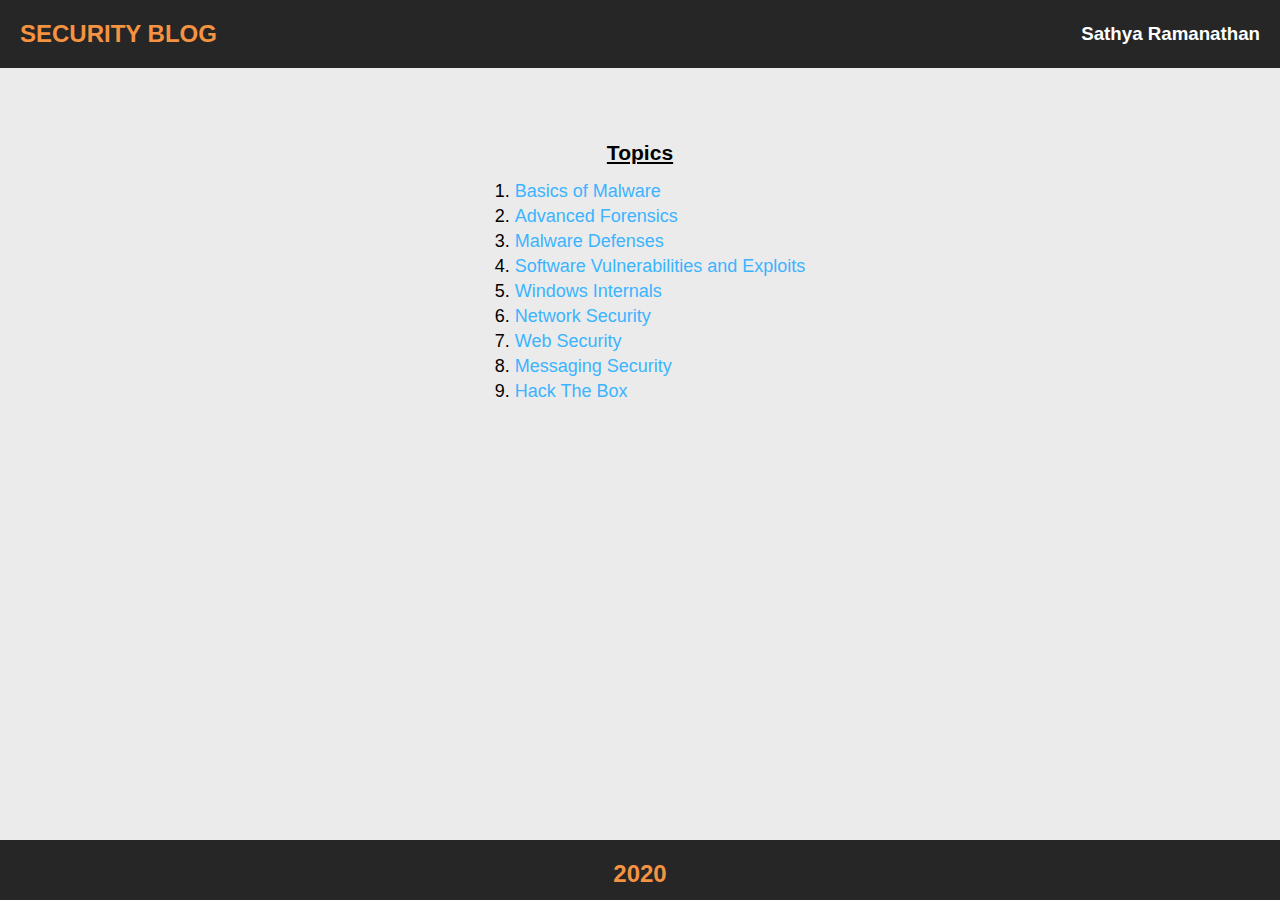
<file: index.html>
<!DOCTYPE html>
<html>
<head>
  <link rel="stylesheet" href="style.css">
</head>
<body>

  <div class="topbar">
    <h2 id="class-title">SECURITY BLOG</h2>
    <h3 id="name">Sathya Ramanathan</h3>
  </div>

  <div class="maincontent">
    <h3 id="blog-heading">Topics</h3>
    <ol type="1">
      <li><a href="./blogs/basics_of_malware.html">Basics of Malware</a></li>
      <li><a href="./blogs/advanced_forensics.html">Advanced Forensics</a></li>
      <li><a href="./blogs/malware_defenses.html">Malware Defenses</a></li>
      <li><a href="./blogs/software_vulnerabilities_and_exploits.html">Software Vulnerabilities and Exploits</a></li>
      <li><a href="./blogs/windows_internals.html">Windows Internals</a></li>
      <li><a href="./blogs/network_security.html">Network Security</a></li>
      <li><a href="./blogs/web_security.html">Web Security</a></li>
      <li><a href="./blogs/messaging_security.html">Messaging Security</a></li>
	    <li><a href="./blogs/final.html">Hack The Box</a></li>
    </ol>
  </div>

  <div class="bottombar">
    <h2 id="footer-text">2020</h2>
  </div>

</body>
</html>
</file>
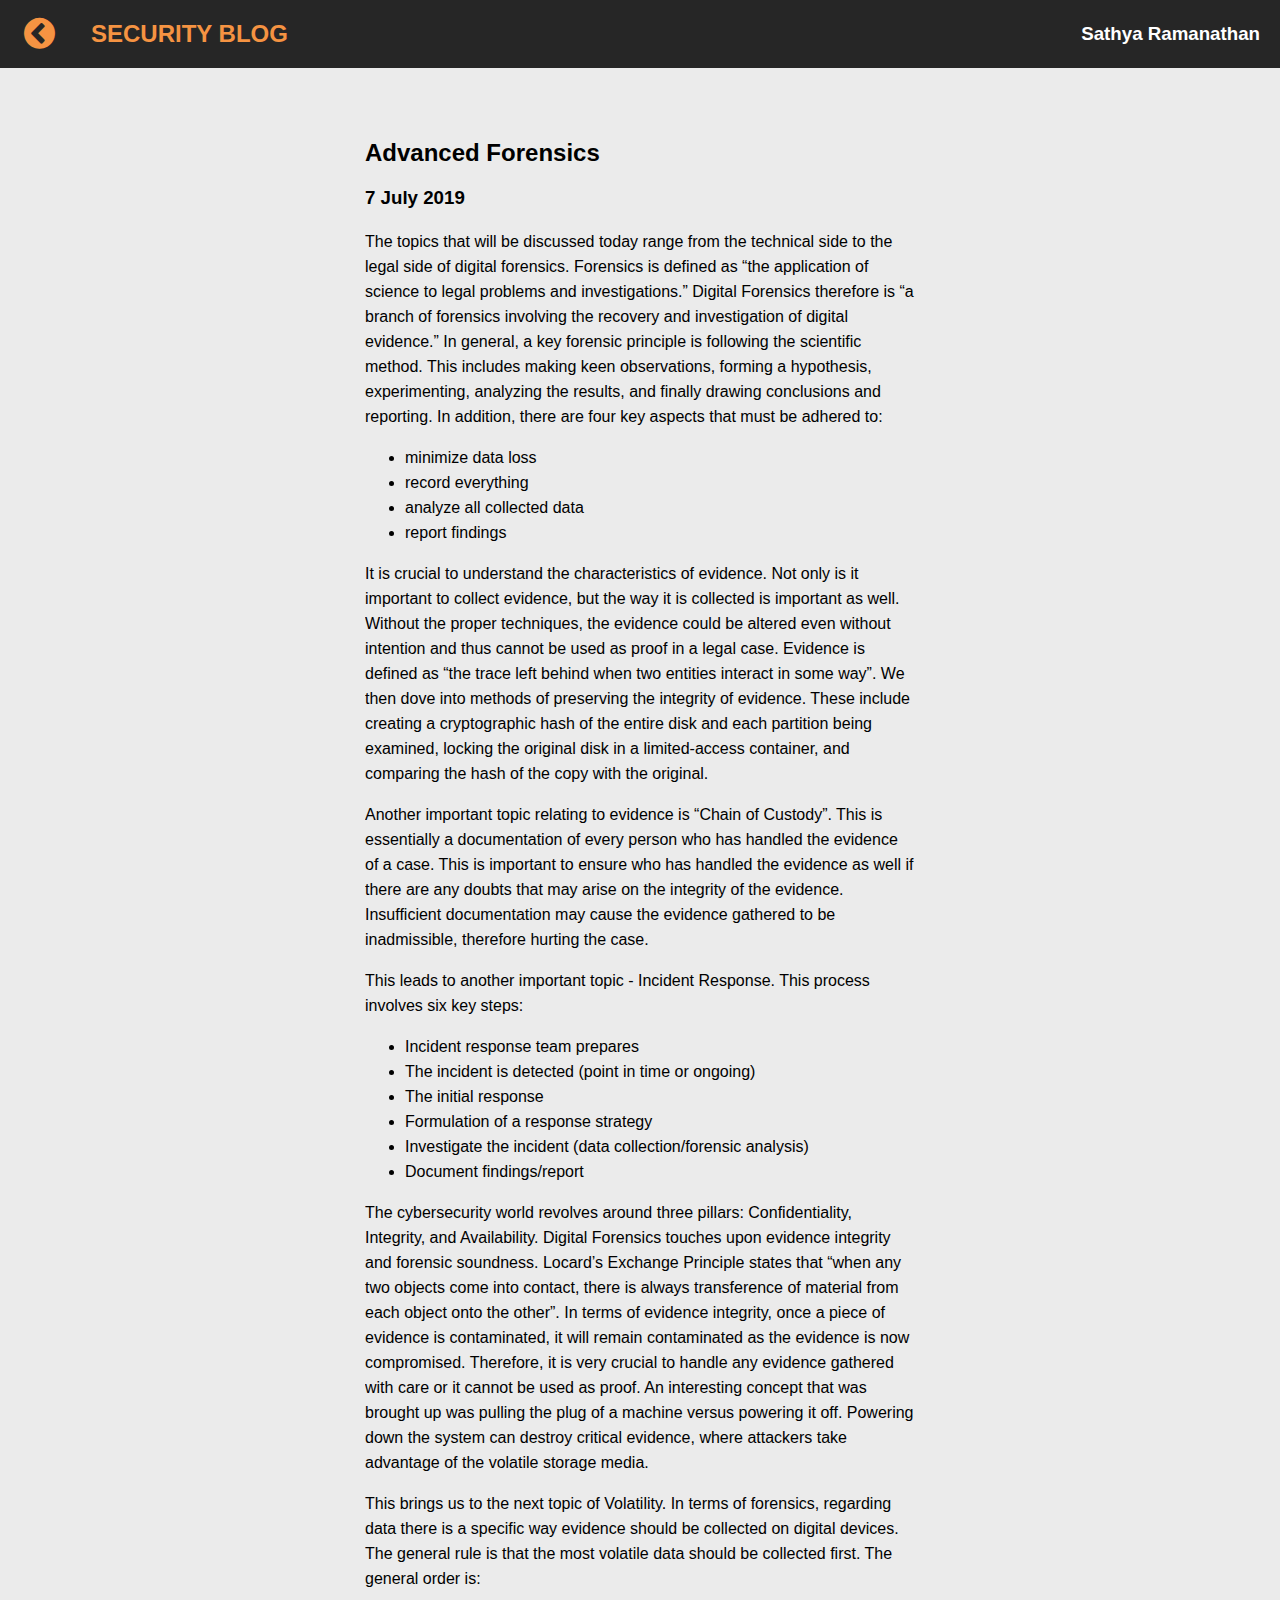
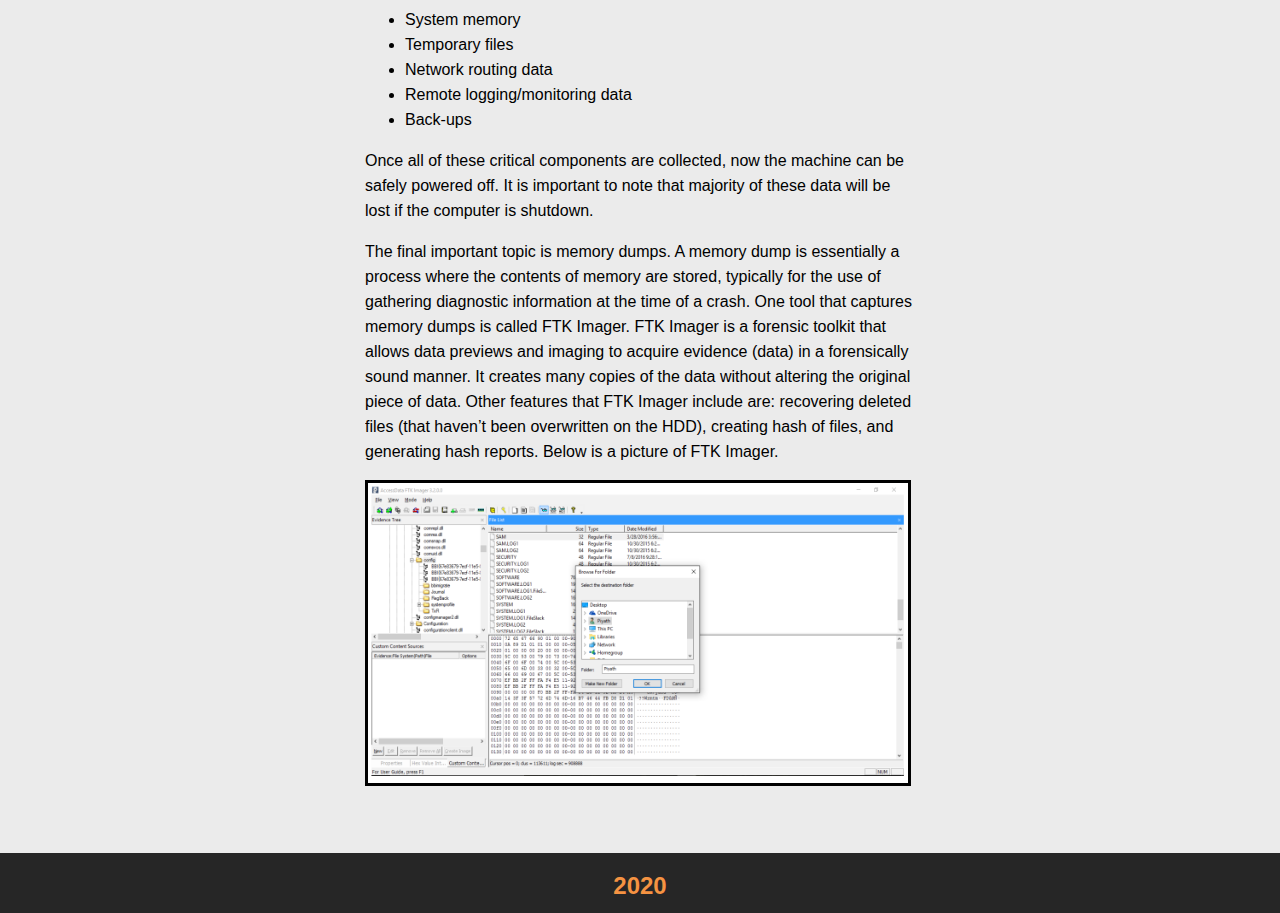
<file: blogs/advanced_forensics.html>
<!DOCTYPE html>
<html>
<head>
  <link rel="stylesheet" href="../style.css">
  <link rel="stylesheet" href="https://cdnjs.cloudflare.com/ajax/libs/font-awesome/4.7.0/css/font-awesome.min.css">
</head>
<body>

  <div class="topbar">
    <a class="active" href="../index.html"><i class="fa fa-chevron-circle-left"></i></a>
    <h2 id="class-title">SECURITY BLOG</h2>
    <h3 id="name">Sathya Ramanathan</h3>
  </div>

  <div class="blogcontent_page">
    <h2 id="blog-heading_page">Advanced Forensics</h2>
    <h3 id="blog-heading-date_page">7 July 2019</h3>
      <p>The topics that will be discussed today range from the technical side to the legal side of digital forensics. Forensics is defined as “the application of science to legal problems and investigations.” Digital Forensics therefore is “a branch of forensics involving the recovery and investigation of digital evidence.” In general, a key forensic principle is following the scientific method. This includes making keen observations, forming a hypothesis, experimenting, analyzing the results, and finally drawing conclusions and reporting. In addition, there are four key aspects that must be adhered to:</p>
      <ul>
        <li>minimize data loss</li>
        <li>record everything</li>
        <li>analyze all collected data</li>
        <li>report findings</li>
      </ul>

      <p>It is crucial to understand the characteristics of evidence. Not only is it important to collect evidence, but the way it is collected is important as well. Without the proper techniques, the evidence could be altered even without intention and thus cannot be used as proof in a legal case. Evidence is defined as “the trace left behind when two entities interact in some way”. We then dove into methods of preserving the integrity of evidence. These include creating a cryptographic hash of the entire disk and each partition being examined, locking the original disk in a limited-access container, and comparing the hash of the copy with the original.</p>

      <p>Another important topic relating to evidence is “Chain of Custody”. This is essentially a documentation of every person who has handled the evidence of a case. This is important to ensure who has handled the evidence as well if there are any doubts that may arise on the integrity of the evidence. Insufficient documentation may cause the evidence gathered to be inadmissible, therefore hurting the case.</p>

      <p>This leads to another important topic - Incident Response. This process involves six key steps:
        <ul>
          <li>Incident response team prepares</li>
          <li>The incident is detected (point in time or ongoing)</li>
          <li>The initial response</li>
          <li>Formulation of a response strategy</li>
          <li>Investigate the incident (data collection/forensic analysis)</li>
          <li>Document findings/report</li>
        </ul></p>

      <p>The cybersecurity world revolves around three pillars: Confidentiality, Integrity, and Availability. Digital Forensics touches upon evidence integrity and forensic soundness. Locard’s Exchange Principle states that “when any two objects come into contact, there is always transference of material from each object onto the other”. In terms of evidence integrity, once a piece of evidence is contaminated, it will remain contaminated as the evidence is now compromised. Therefore, it is very crucial to handle any evidence gathered with care or it cannot be used as proof. An interesting concept that was brought up was pulling the plug of a machine versus powering it off. Powering down the system can destroy critical evidence, where attackers take advantage of the volatile storage media.</p>

      <p>This brings us to the next topic of Volatility. In terms of forensics, regarding data there is a specific way evidence should be collected on digital devices. The general rule is that the most volatile data should be collected first. The general order is:
        <ul>
          <li>System memory</li>
          <li>Temporary files</li>
          <li>Network routing data</li>
          <li>Remote logging/monitoring data</li>
          <li>Back-ups</li>
        </ul></p>

      <p>Once all of these critical components are collected, now the machine can be safely powered off. It is important to note that majority of these data will be lost if the computer is shutdown.</p>

      <p>The final important topic is memory dumps. A memory dump is essentially a process where the contents of memory are stored, typically for the use of gathering diagnostic information at the time of a crash. One tool that captures memory dumps is called FTK Imager. FTK Imager is a forensic toolkit that allows data previews and imaging to acquire evidence (data) in a forensically sound manner. It creates many copies of the data without altering the original piece of data. Other features that FTK Imager include are: recovering deleted files (that haven’t been overwritten on the HDD), creating hash of files, and generating hash reports. Below is a picture of FTK Imager.</p>

      <img src="../pictures/FTK_Imager.png" alt="FTK Imager" width="540" height="300" border="3">

  </div>

  <div class="bottombar">
    <h2 id="footer-text">2020</h2>
  </div>

</body>
</html>
</file>
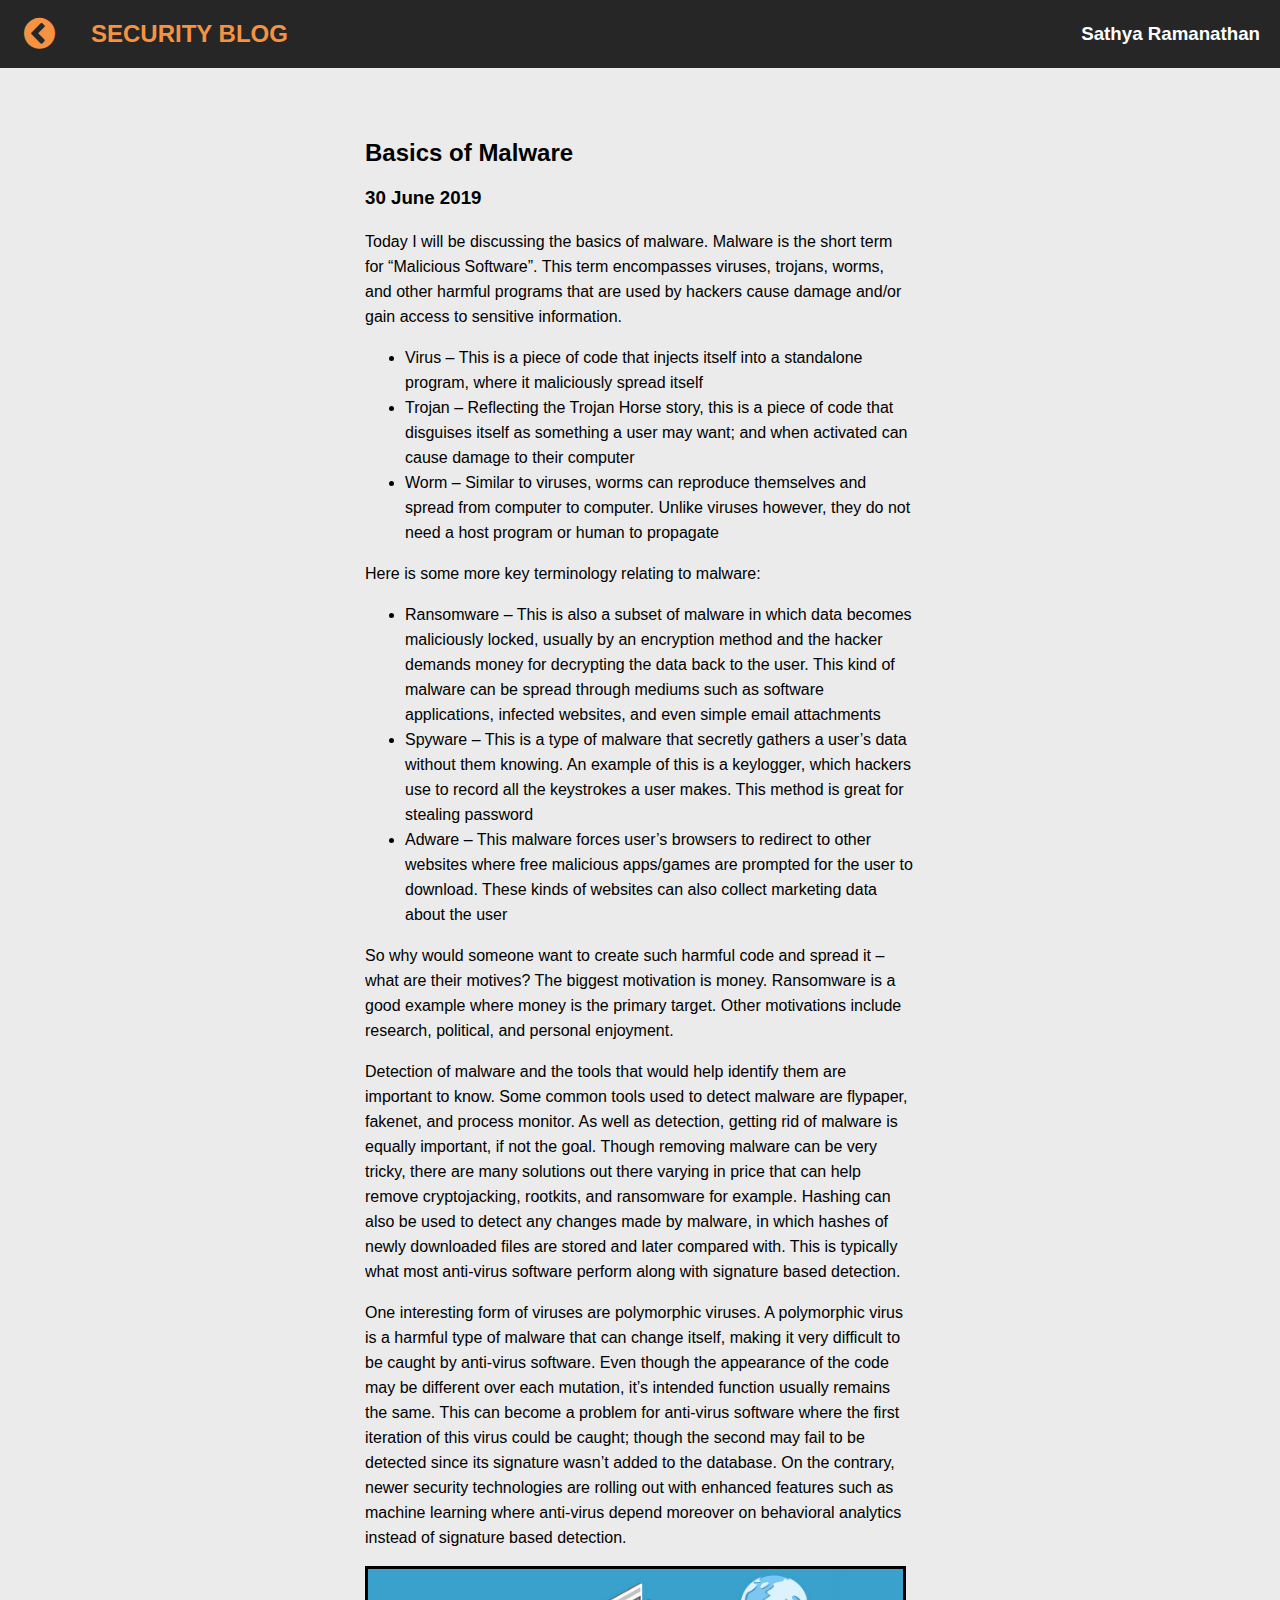
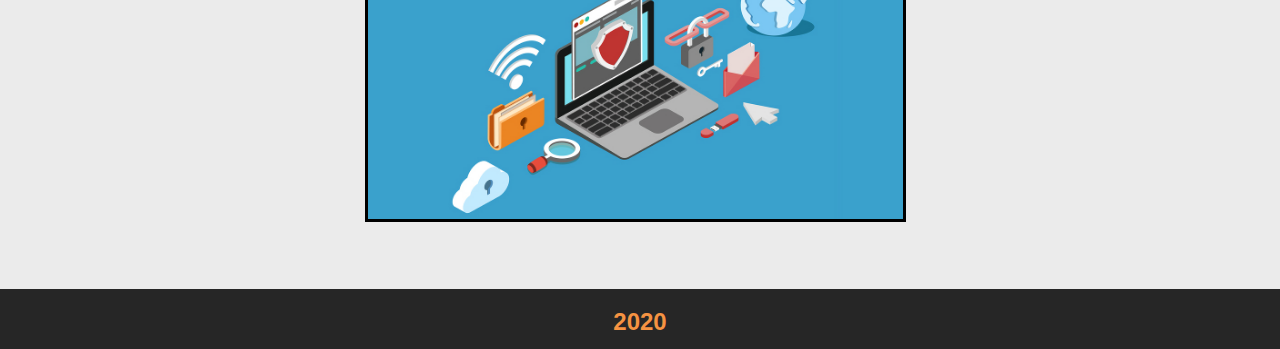
<file: blogs/basics_of_malware.html>
<!DOCTYPE html>
<html>
<head>
  <link rel="stylesheet" href="../style.css">
  <link rel="stylesheet" href="https://cdnjs.cloudflare.com/ajax/libs/font-awesome/4.7.0/css/font-awesome.min.css">
</head>
<body>

  <div class="topbar">
    <a class="active" href="../index.html"><i class="fa fa-chevron-circle-left"></i></a>
    <h2 id="class-title">SECURITY BLOG</h2>
    <h3 id="name">Sathya Ramanathan</h3>
  </div>

  <div class="blogcontent_page">
    <h2 id="blog-heading_page">Basics of Malware</h2>
    <h3 id="blog-heading-date_page">30 June 2019</h3>
      <p>Today I will be discussing the basics of malware. Malware is the short term for “Malicious Software”. This term encompasses viruses, trojans, worms, and other harmful programs that are used by hackers cause damage and/or gain access to sensitive information.</p>
      <ul>
        <li>Virus – This is a piece of code that injects itself into a standalone program, where it maliciously spread itself</li>
        <li>Trojan – Reflecting the Trojan Horse story, this is a piece of code that disguises itself as something a user may want; and when activated can cause damage to their computer</li>
        <li>Worm – Similar to viruses, worms can reproduce themselves and spread from computer to computer. Unlike viruses however, they do not need a host program or human to propagate</li>
      </ul>

      <p>Here is some more key terminology relating to malware:
        <ul>
          <li>Ransomware – This is also a subset of malware in which data becomes maliciously locked, usually by an encryption method and the hacker demands money for decrypting the data back to the user. This kind of malware can be spread through mediums such as software applications, infected websites, and even simple email attachments</li>
          <li>Spyware – This is a type of malware that secretly gathers a user’s data without them knowing. An example of this is a keylogger, which hackers use to record all the keystrokes a user makes. This method is great for stealing password</li>
          <li>Adware – This malware forces user’s browsers to redirect to other websites where free malicious apps/games are prompted for the user to download. These kinds of websites can also collect marketing data about the user</li>
        </ul></p>

      <p>So why would someone want to create such harmful code and spread it – what are their motives? The biggest motivation is money. Ransomware is a good example where money is the primary target. Other motivations include research, political, and personal enjoyment.</p>

      <p>Detection of malware and the tools that would help identify them are important to know. Some common tools used to detect malware are flypaper, fakenet, and process monitor. As well as detection, getting rid of malware is equally important, if not the goal. Though removing malware can be very tricky, there are many solutions out there varying in price that can help remove cryptojacking, rootkits, and ransomware for example. Hashing can also be used to detect any changes made by malware, in which hashes of newly downloaded files are stored and later compared with. This is typically what most anti-virus software perform along with signature based detection.</p>

      <p>One interesting form of viruses are polymorphic viruses. A polymorphic virus is a harmful type of malware that can change itself, making it very difficult to be caught by anti-virus software. Even though the appearance of the code may be different over each mutation, it’s intended function usually remains the same. This can become a problem for anti-virus software where the first iteration of this virus could be caught; though the second may fail to be detected since its signature wasn’t added to the database. On the contrary, newer security technologies are rolling out with enhanced features such as machine learning where anti-virus depend moreover on behavioral analytics instead of signature based detection.</p>

      <img src="../pictures/CS.jpg" alt="CS" width="535" height="250" border="3">

  </div>

  <div class="bottombar">
    <h2 id="footer-text">2020</h2>
  </div>

</body>
</html>
</file>
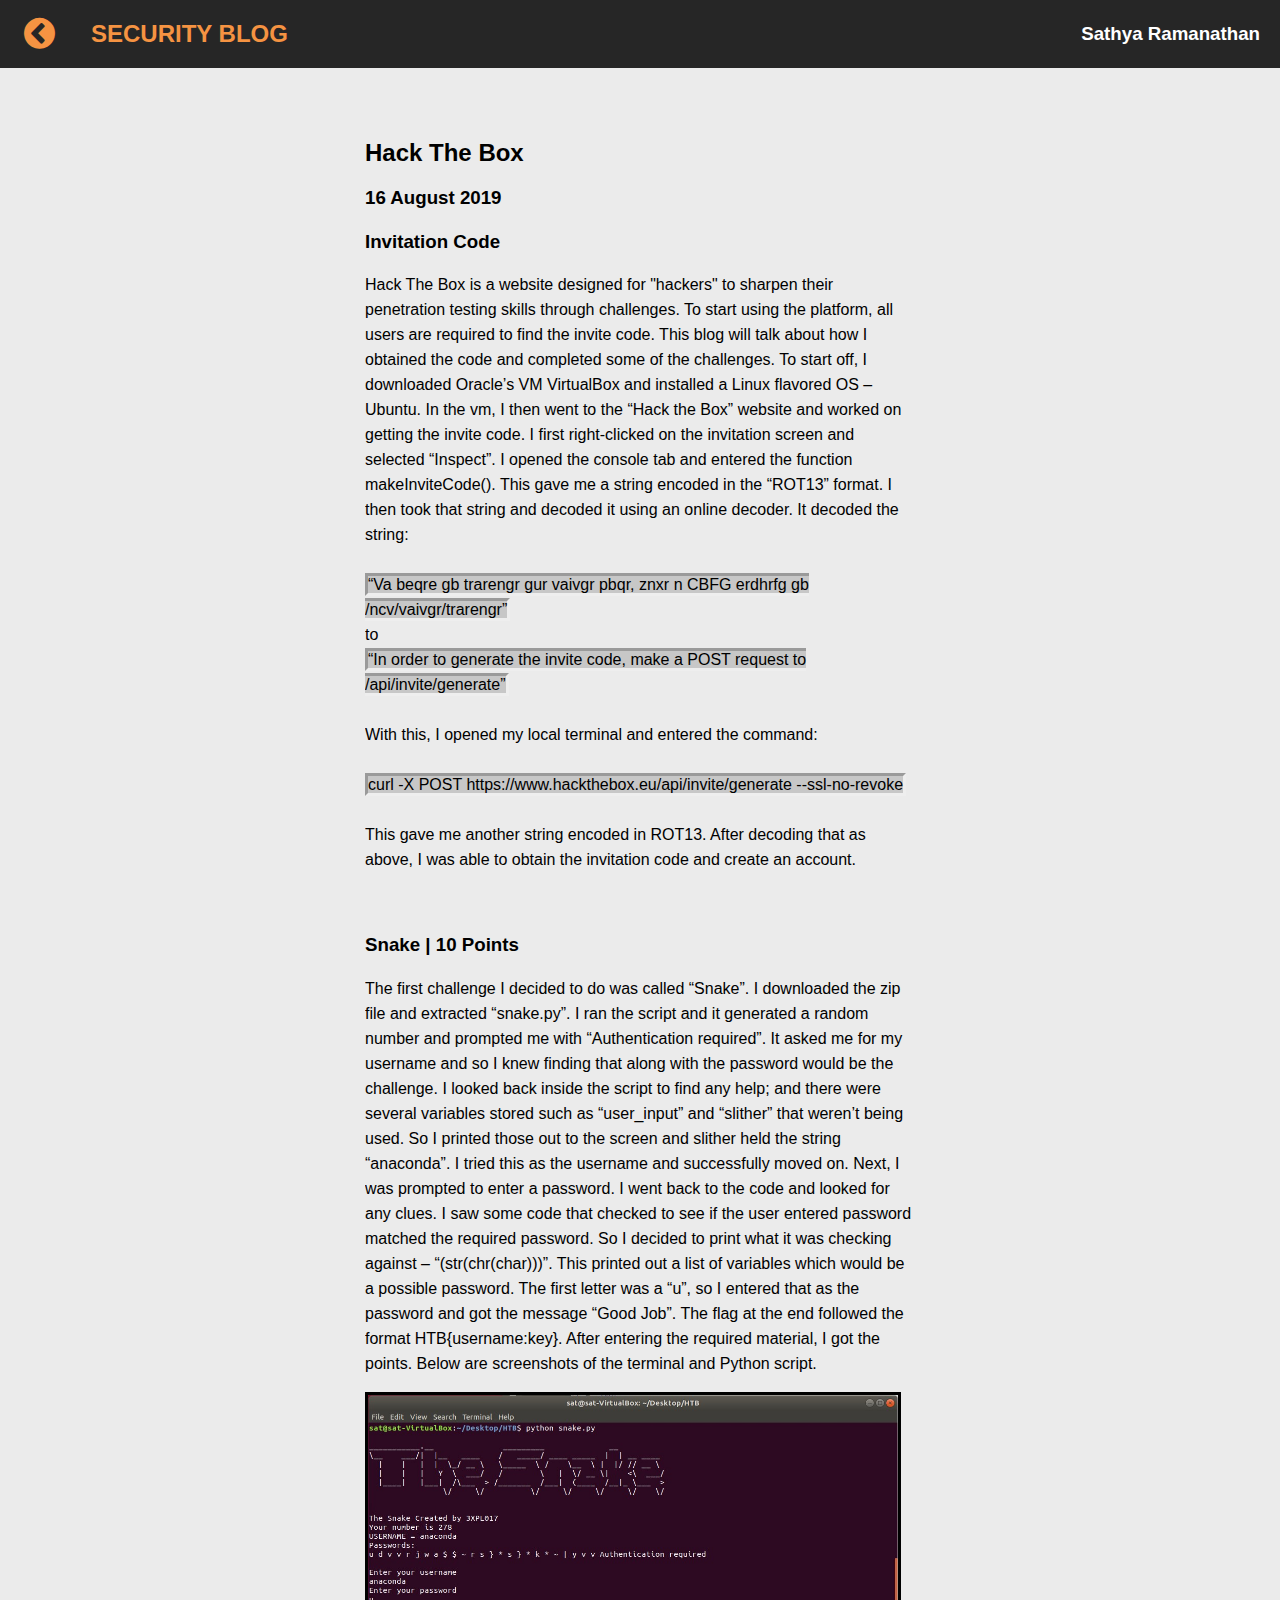
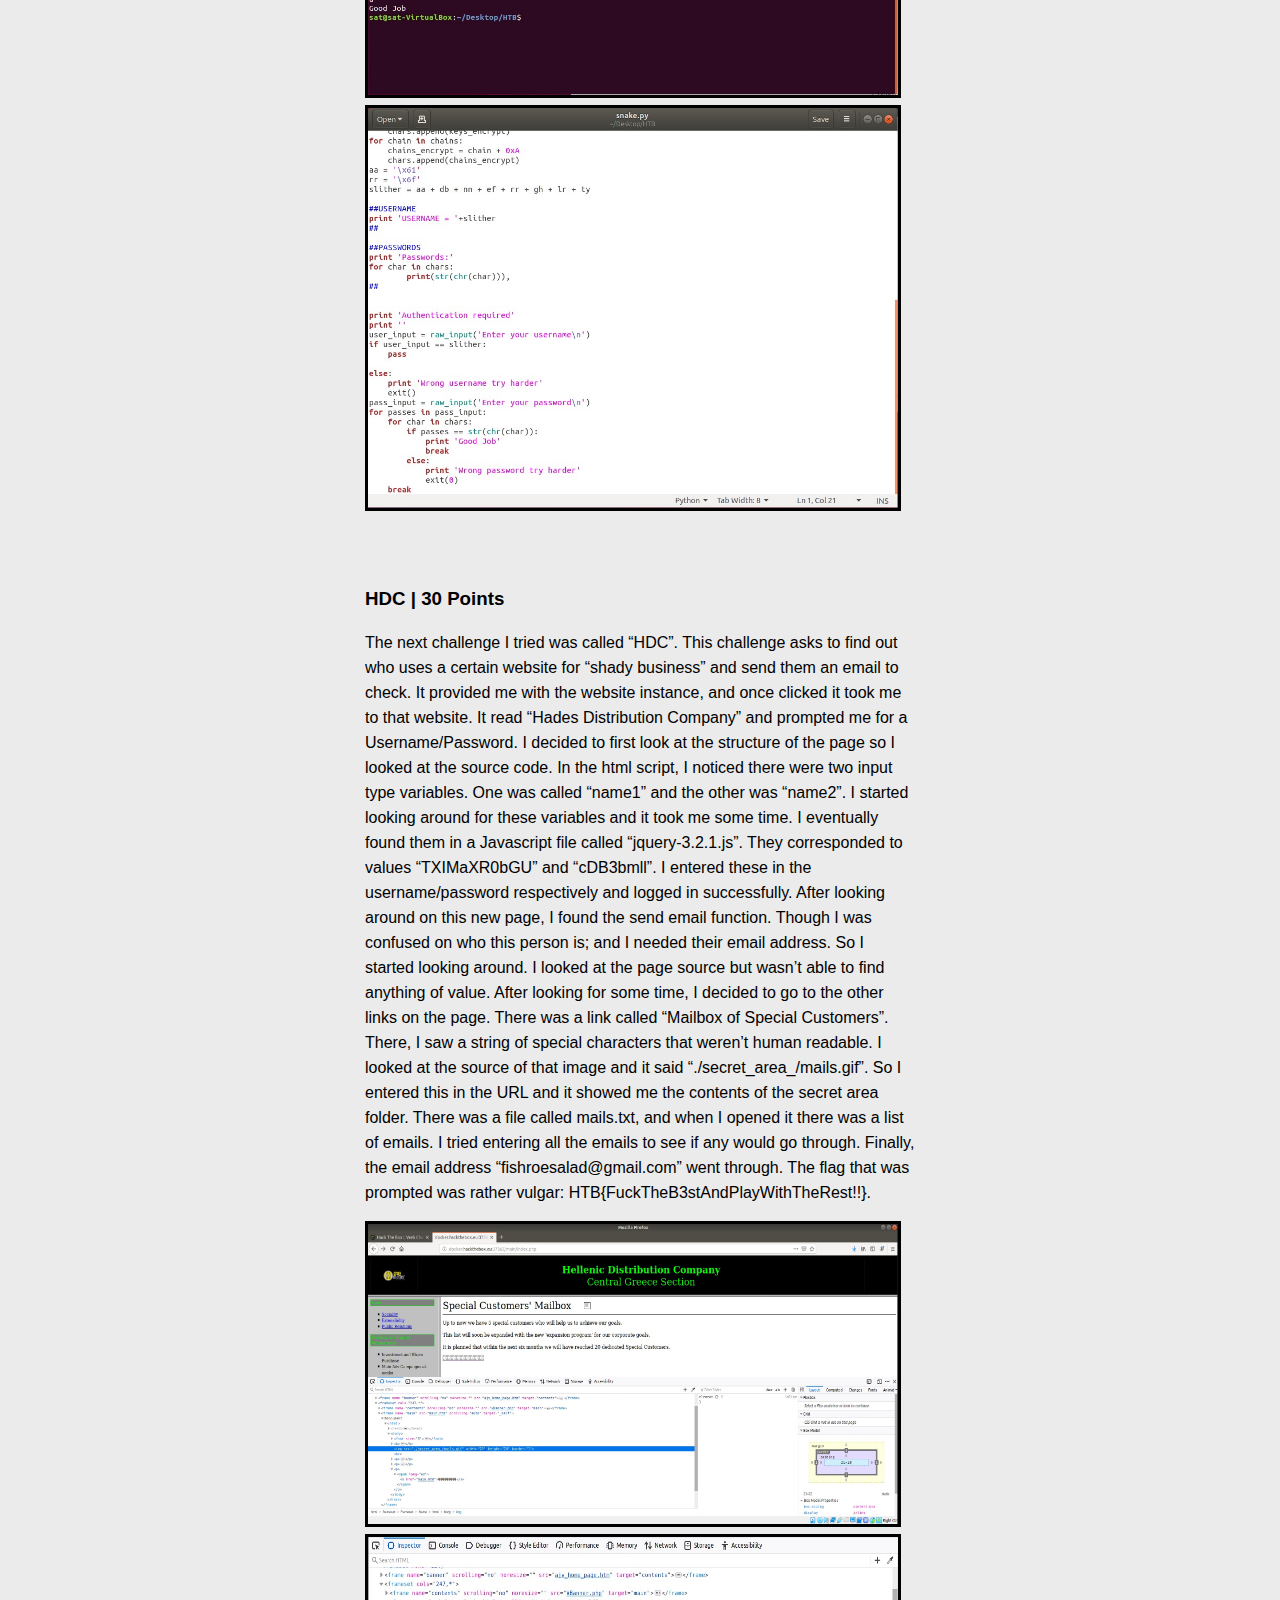
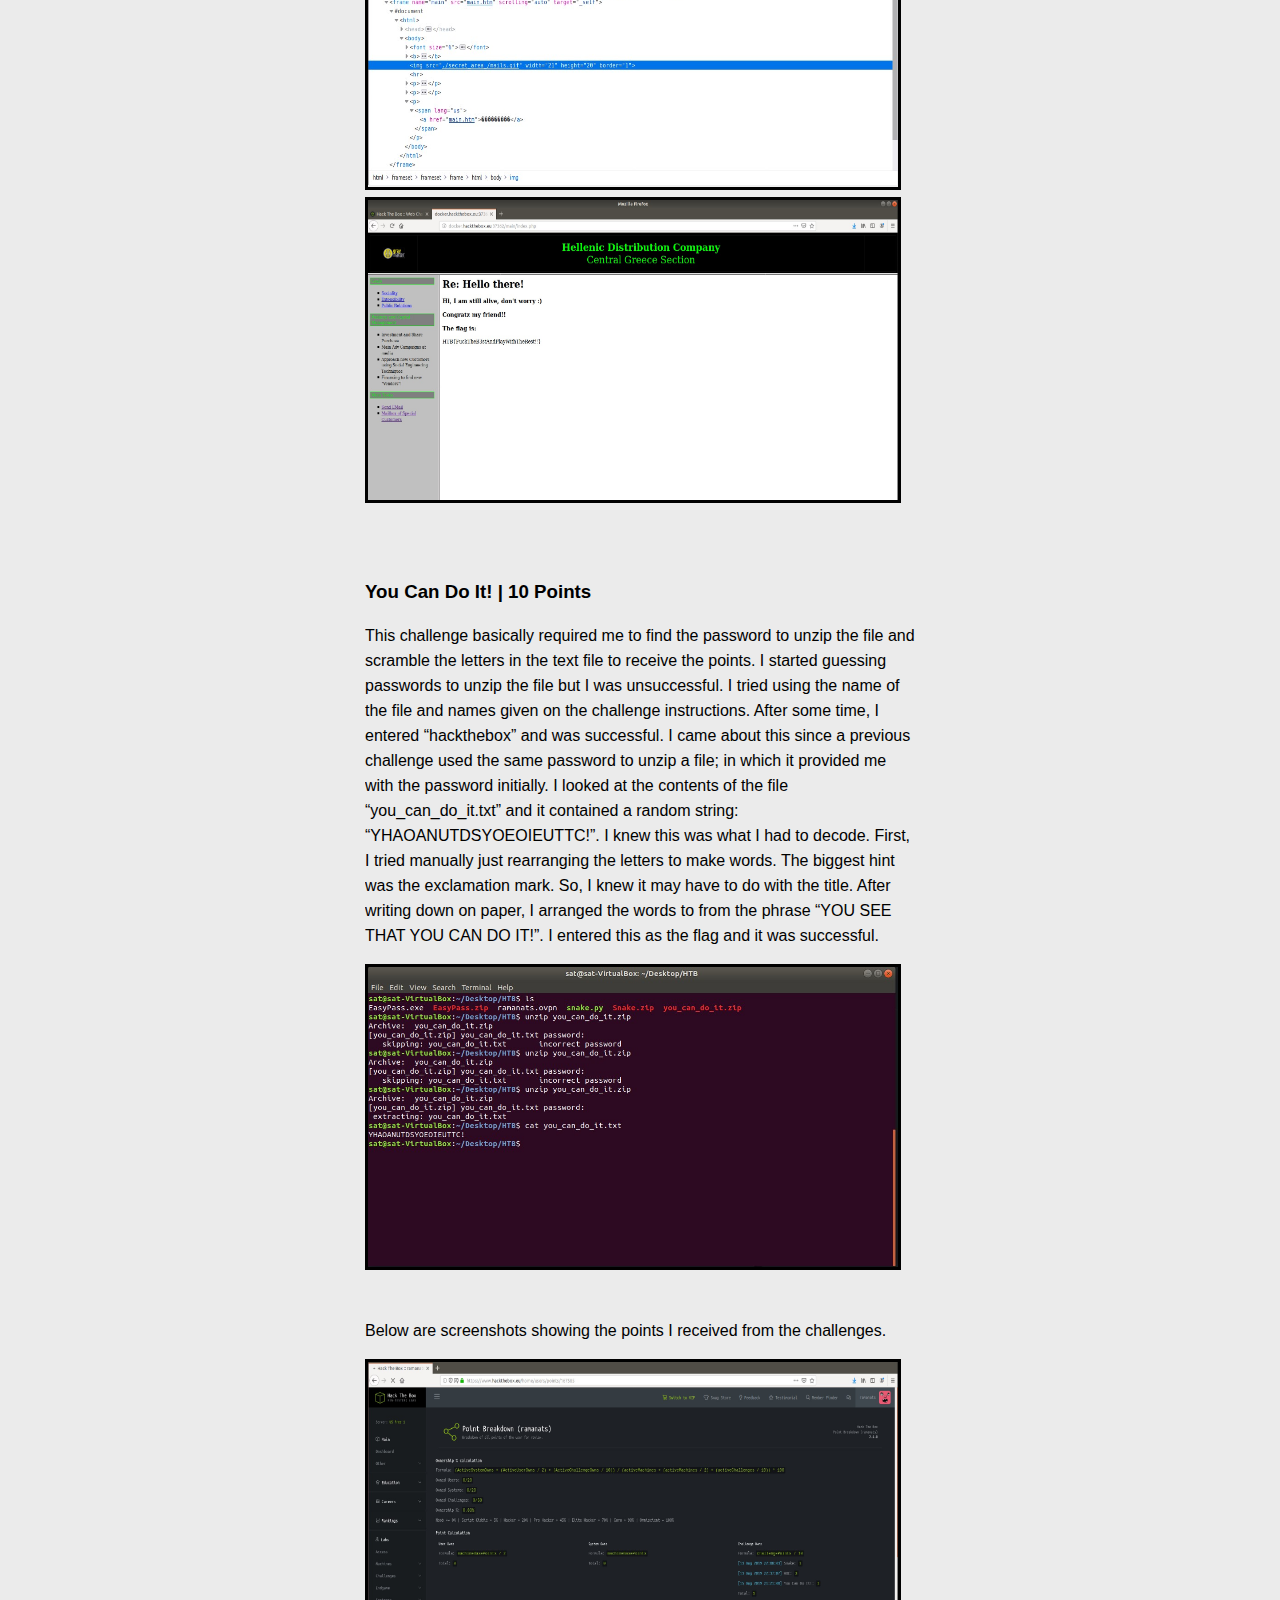
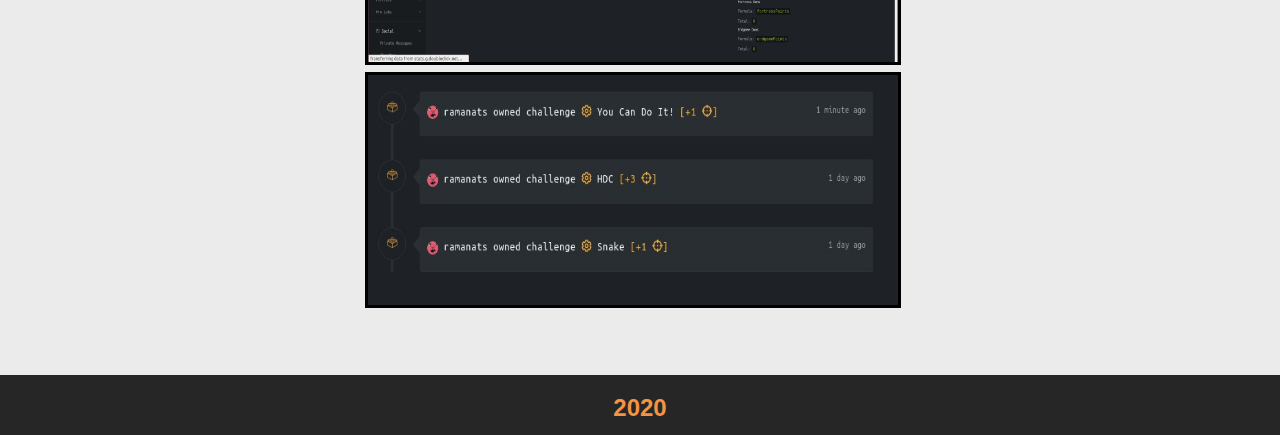
<file: blogs/final.html>
<!DOCTYPE html>
<html>
<head>
  <link rel="stylesheet" href="../style.css">
  <link rel="stylesheet" href="https://cdnjs.cloudflare.com/ajax/libs/font-awesome/4.7.0/css/font-awesome.min.css">
</head>
<body>

  <div class="topbar">
    <a class="active" href="../index.html"><i class="fa fa-chevron-circle-left"></i></a>
    <h2 id="class-title">SECURITY BLOG</h2>
    <h3 id="name">Sathya Ramanathan</h3>
  </div>

  <div class="blogcontent_page">
    <h2 id="blog-heading_page">Hack The Box</h2>

    <h3 id="blog-heading-date_page">16 August 2019</h3>

      <h3>Invitation Code</h3>

      <p>Hack The Box is a website designed for "hackers" to sharpen their penetration testing skills through challenges. To start using the platform, all users are required to find the invite code. This blog will talk about how I obtained the code and completed some of the challenges. To start off, I downloaded Oracle’s VM VirtualBox and installed a Linux flavored OS – Ubuntu. In the vm, I then went to the “Hack the Box” website and worked on getting the invite code. I first right-clicked on the invitation screen and selected “Inspect”. I opened the console tab and entered the function makeInviteCode(). This gave me a string encoded in the “ROT13” format. I then took that string and decoded it using an online decoder. It decoded the string:
      <br>
      <br><mark>“Va beqre gb trarengr gur vaivgr pbqr, znxr n CBFG erdhrfg gb /ncv/vaivgr/trarengr”</mark>
      <br>to
      <br><mark>“In order to generate the invite code, make a POST request to /api/invite/generate”</mark>
      <br>
      <br>With this, I opened my local terminal and entered the command:
      <br>
      <br><mark>curl -X POST https://www.hackthebox.eu/api/invite/generate --ssl-no-revoke</mark>
      <br>
      <br>This gave me another string encoded in ROT13. After decoding that as above, I was able to obtain the invitation code and create an account.
      </p>

      <br><h3>Snake | 10 Points</h3>

      <p>The first challenge I decided to do was called “Snake”. I downloaded the zip file and extracted “snake.py”. I ran the script and it generated a random number and prompted me with “Authentication required”. It asked me for my username and so I knew finding that along with the password would be the challenge. I looked back inside the script to find any help; and there were several variables stored such as “user_input” and “slither” that weren’t being used. So I printed those out to the screen and slither held the string “anaconda”. I tried this as the username and successfully moved on. Next, I was prompted to enter a password. I went back to the code and looked for any clues. I saw some code that checked to see if the user entered password matched the required password. So I decided to print what it was checking against – “(str(chr(char)))”. This printed out a list of variables which would be a possible password. The first letter was a “u”, so I entered that as the password and got the message “Good Job”. The flag at the end followed the format HTB{username:key}. After entering the required material, I got the points. Below are screenshots of the terminal and Python script.
      </p>

      <img src="../pictures/snake1.jpg" alt="snake1" width="530" height="300" border="3">

      <img src="../pictures/snake2.jpg" alt="snake2" width="530" height="400" border="3">

      <br><br><br><h3>HDC | 30 Points</h3>

      <p>The next challenge I tried was called “HDC”. This challenge asks to find out who uses a certain website for “shady business” and send them an email to check. It provided me with the website instance, and once clicked it took me to that website. It read “Hades Distribution Company” and prompted me for a Username/Password. I decided to first look at the structure of the page so I looked at the source code. In the html script, I noticed there were two input type variables. One was called “name1” and the other was “name2”. I started looking around for these variables and it took me some time. I eventually found them in a Javascript file called “jquery-3.2.1.js”. They corresponded to values “TXIMaXR0bGU” and “cDB3bmll”. I entered these in the username/password respectively and logged in successfully. After looking around on this new page, I found the send email function. Though I was confused on who this person is; and I needed their email address. So I started looking around. I looked at the page source but wasn’t able to find anything of value. After looking for some time, I decided to go to the other links on the page. There was a link called “Mailbox of Special Customers”. There, I saw a string of special characters that weren’t human readable. I looked at the source of that image and it said “./secret_area_/mails.gif”. So I entered this in the URL and it showed me the contents of the secret area folder. There was a file called mails.txt, and when I opened it there was a list of emails. I tried entering all the emails to see if any would go through. Finally, the email address “fishroesalad@gmail.com” went through. The flag that was prompted was rather vulgar: HTB{FuckTheB3stAndPlayWithTheRest!!}.
      </p>

      <img src="../pictures/hdc1.jpg" alt="hdc1" width="530" height="300" border="3">

      <img src="../pictures/hdc2.jpg" alt="hdc2" width="530" height="250" border="3">

      <img src="../pictures/hdc3.jpg" alt="hdc3" width="530" height="300" border="3">

      <br><br><br><h3>You Can Do It! | 10 Points</h3>

      <p>This challenge basically required me to find the password to unzip the file and scramble the letters in the text file to receive the points. I started guessing passwords to unzip the file but I was unsuccessful. I tried using the name of the file and names given on the challenge instructions. After some time, I entered “hackthebox” and was successful. I came about this since a previous challenge used the same password to unzip a file; in which it provided me with the password initially. I looked at the contents of the file “you_can_do_it.txt” and it contained a random string: “YHAOANUTDSYOEOIEUTTC!”. I knew this was what I had to decode. First, I tried manually just rearranging the letters to make words. The biggest hint was the exclamation mark. So, I knew it may have to do with the title. After writing down on paper, I arranged the words to from the phrase “YOU SEE THAT YOU CAN DO IT!”. I entered this as the flag and it was successful.
      </p>

      <img src="../pictures/doit.jpg" alt="doit" width="530" height="300" border="3">

      <br><br><p>Below are screenshots showing the points I received from the challenges.</p>

      <img src="../pictures/points1.jpg" alt="points1" width="530" height="300" border="3">

      <img src="../pictures/points2.jpg" alt="points2" width="530" height="230" border="3">



  </div>

  <div class="bottombar">
    <h2 id="footer-text">2020</h2>
  </div>

</body>
</html>
</file>
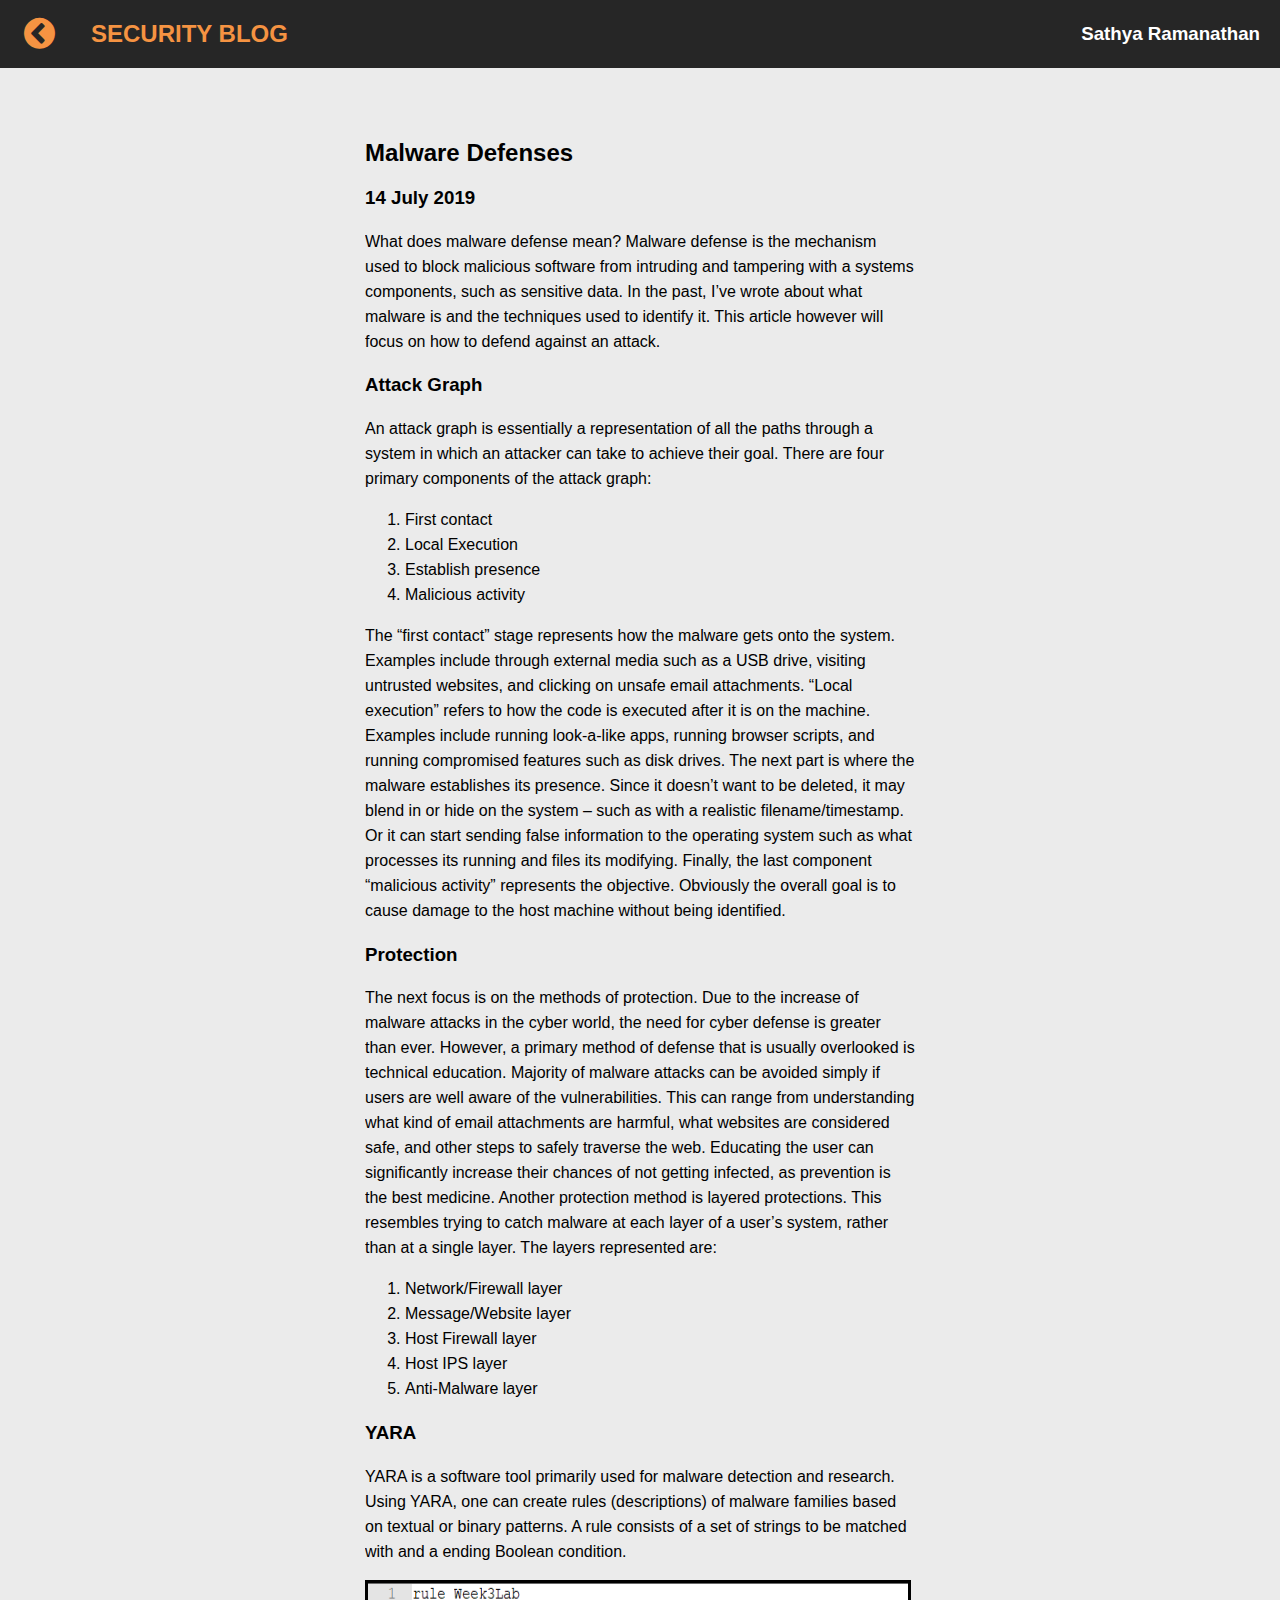
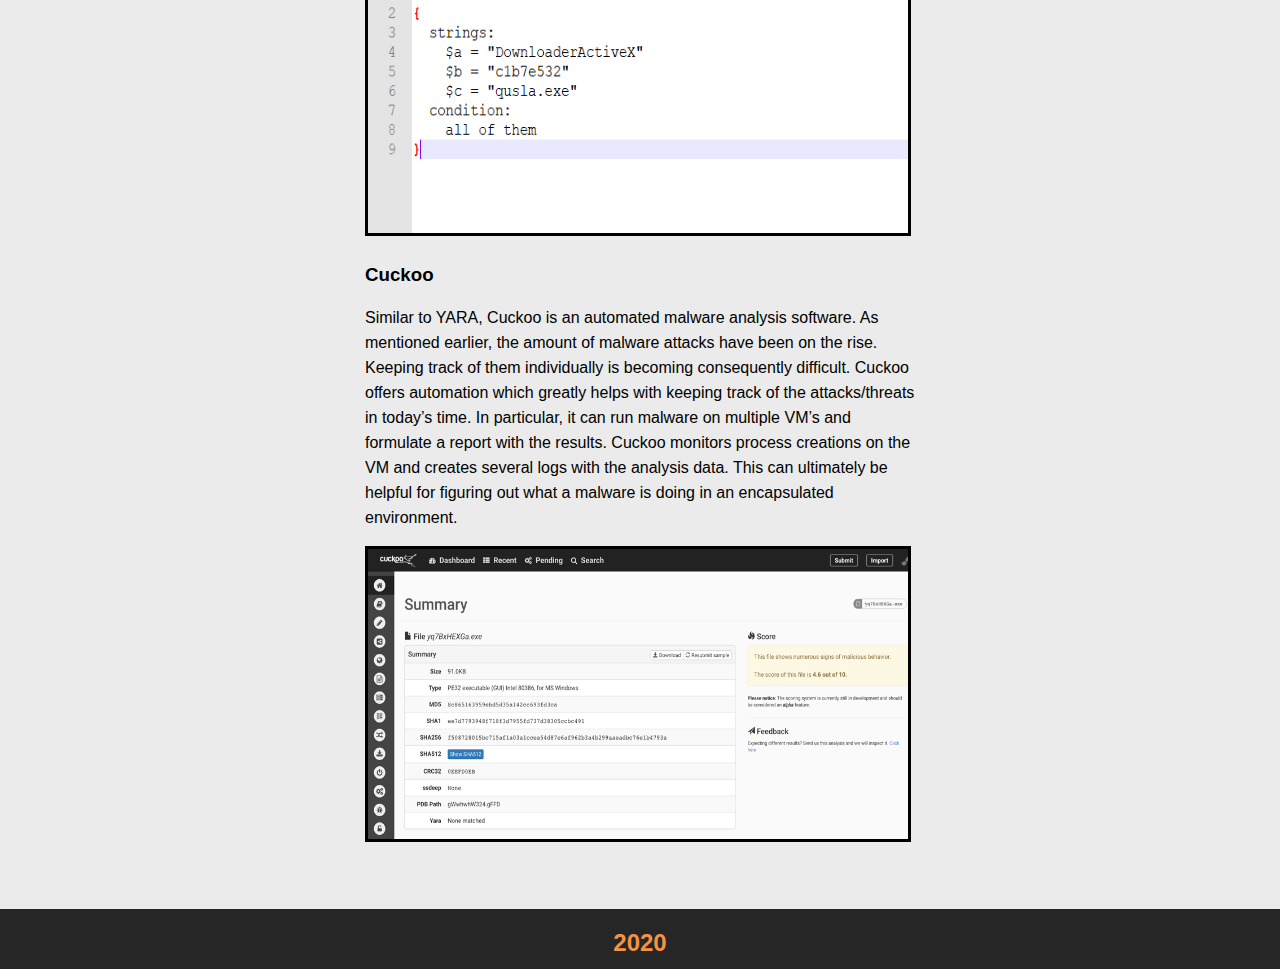
<file: blogs/malware_defenses.html>
<!DOCTYPE html>
<html>
<head>
  <link rel="stylesheet" href="../style.css">
  <link rel="stylesheet" href="https://cdnjs.cloudflare.com/ajax/libs/font-awesome/4.7.0/css/font-awesome.min.css">
</head>
<body>

  <div class="topbar">
    <a class="active" href="../index.html"><i class="fa fa-chevron-circle-left"></i></a>
    <h2 id="class-title">SECURITY BLOG</h2>
    <h3 id="name">Sathya Ramanathan</h3>
  </div>

  <div class="blogcontent_page">
    <h2 id="blog-heading_page">Malware Defenses</h2>

    <h3 id="blog-heading-date_page">14 July 2019</h3>

      <p>What does malware defense mean? Malware defense is the mechanism used to block malicious software from intruding and tampering with a systems components, such as sensitive data. In the past, I’ve wrote about what malware is and the techniques used to identify it. This article however will focus on how to defend against an attack.</p>

      <h3>Attack Graph</h3>

      <p>An attack graph is essentially a representation of all the paths through a system in which an attacker can take to achieve their goal. There are four primary components of the attack graph:
        <ol>
          <li>First contact</li>
          <li>Local Execution</li>
          <li>Establish presence</li>
          <li>Malicious activity</li>
        </ol></p>

      <p>The “first contact” stage represents how the malware gets onto the system. Examples include through external media such as a USB drive, visiting untrusted websites, and clicking on unsafe email attachments. “Local execution” refers to how the code is executed after it is on the machine. Examples include running look-a-like apps, running browser scripts, and running compromised features such as disk drives. The next part is where the malware establishes its presence. Since it doesn’t want to be deleted, it may blend in or hide on the system – such as with a realistic filename/timestamp. Or it can start sending false information to the operating system such as what processes its running and files its modifying. Finally, the last component “malicious activity” represents the objective. Obviously the overall goal is to cause damage to the host machine without being identified.</p>

      <h3>Protection</h3>

      <p>The next focus is on the methods of protection. Due to the increase of malware attacks in the cyber world, the need for cyber defense is greater than ever. However, a primary method of defense that is usually overlooked is technical education. Majority of malware attacks can be avoided simply if users are well aware of the vulnerabilities. This can range from understanding what kind of email attachments are harmful, what websites are considered safe, and other steps to safely traverse the web. Educating the user can significantly increase their chances of not getting infected, as prevention is the best medicine. Another protection method is layered protections. This resembles trying to catch malware at each layer of a user’s system, rather than at a single layer. The layers represented are:
        <ol>
          <li>Network/Firewall layer</li>
          <li>Message/Website layer</li>
          <li>Host Firewall layer</li>
          <li>Host IPS layer</li>
          <li>Anti-Malware layer</li>
        </ol></p>

      <h3>YARA</h3>

      <p>YARA is a software tool primarily used for malware detection and research. Using YARA, one can create rules (descriptions) of malware families based on textual or binary patterns. A rule consists of a set of strings to be matched with and a ending Boolean condition.</p>

      <img src="../pictures/YARA.png" alt="YARA" width="540" height="250" border="3">

      <h3>Cuckoo</h3>

      <p>Similar to YARA, Cuckoo is an automated malware analysis software. As mentioned earlier, the amount of malware attacks have been on the rise. Keeping track of them individually is becoming consequently difficult. Cuckoo offers automation which greatly helps with keeping track of the attacks/threats in today’s time. In particular, it can run malware on multiple VM’s and formulate a report with the results. Cuckoo monitors process creations on the VM and creates several logs with the analysis data. This can ultimately be helpful for figuring out what a malware is doing in an encapsulated environment.</p>

      <img src="../pictures/Cuckoo.png" alt="Cuckoo" width="540" height="290" border="3">

  </div>

  <div class="bottombar">
    <h2 id="footer-text">2020</h2>
  </div>

</body>
</html>
</file>
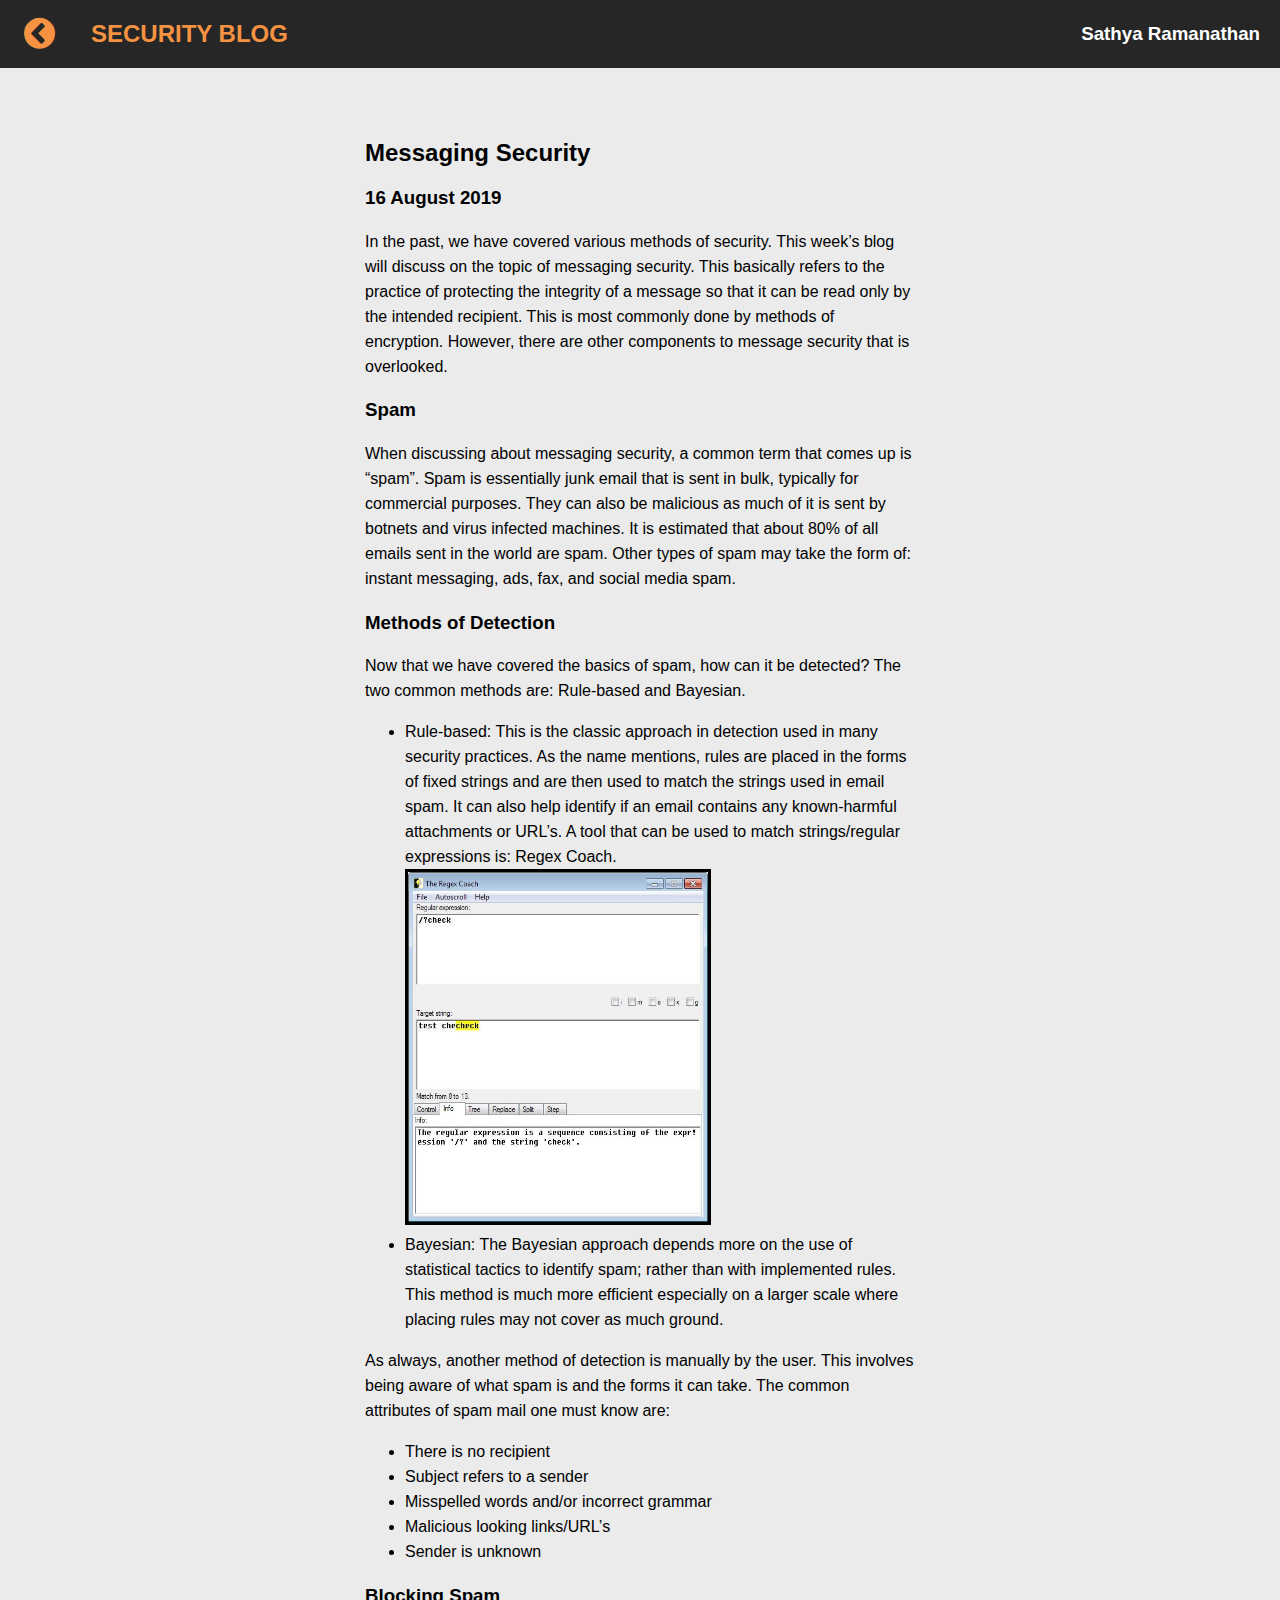
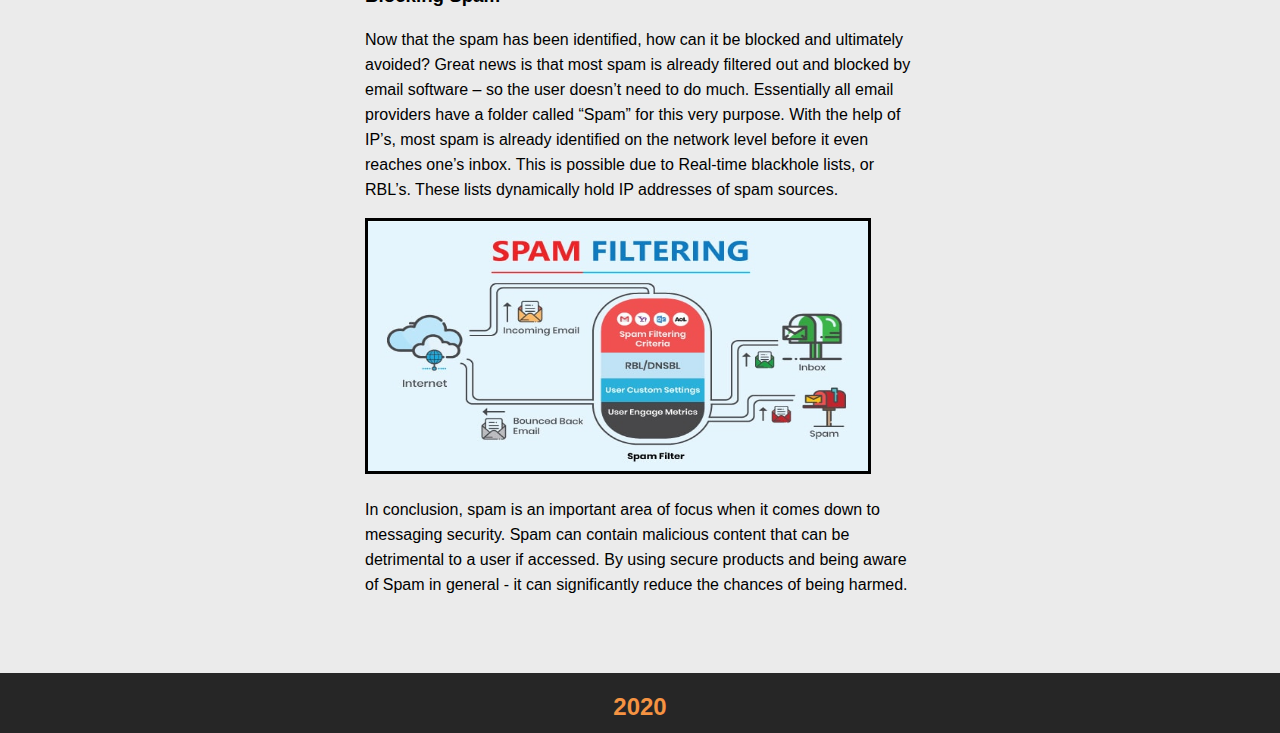
<file: blogs/messaging_security.html>
<!DOCTYPE html>
<html>
<head>
  <link rel="stylesheet" href="../style.css">
  <link rel="stylesheet" href="https://cdnjs.cloudflare.com/ajax/libs/font-awesome/4.7.0/css/font-awesome.min.css">
</head>
<body>

  <div class="topbar">
    <a class="active" href="../index.html"><i class="fa fa-chevron-circle-left"></i></a>
    <h2 id="class-title">SECURITY BLOG</h2>
    <h3 id="name">Sathya Ramanathan</h3>
  </div>

  <div class="blogcontent_page">
    <h2 id="blog-heading_page">Messaging Security</h2>

    <h3 id="blog-heading-date_page">16 August 2019</h3>

      <p>In the past, we have covered various methods of security. This week’s blog will discuss on the topic of messaging security. This basically refers to the practice of protecting the integrity of a message so that it can be read only by the intended recipient. This is most commonly done by methods of encryption. However, there are other components to message security that is overlooked.</p>

      <h3>Spam</h3>

      <p>When discussing about messaging security, a common term that comes up is “spam”. Spam is essentially junk email that is sent in bulk, typically for commercial purposes. They can also be malicious as much of it is sent by botnets and virus infected machines. It is estimated that about 80% of all emails sent in the world are spam. Other types of spam may take the form of: instant messaging, ads, fax, and social media spam.</p>

      <h3>Methods of Detection</h3>

      <p>Now that we have covered the basics of spam, how can it be detected? The two common methods are: Rule-based and Bayesian.
        <ul>
          <li>Rule-based: This is the classic approach in detection used in many security practices. As the name mentions, rules are placed in the forms of fixed strings and are then used to match the strings used in email spam. It can also help identify if an email contains any known-harmful attachments or URL’s. A tool that can be used to match strings/regular expressions is: Regex Coach.</li>

          <img src="../pictures/regex.jpg" alt="regex" width="300" height="350" border="3">

          <li>Bayesian: The Bayesian approach depends more on the use of statistical tactics to identify spam; rather than with implemented rules. This method is much more efficient especially on a larger scale where placing rules may not cover as much ground.</li>
        </ul></p>


        <p>As always, another method of detection is manually by the user. This involves being aware of what spam is and the forms it can take. The common attributes of spam mail one must know are:
          <ul>
            <li>There is no recipient</li>
            <li>Subject refers to a sender</li>
            <li>Misspelled words and/or incorrect grammar</li>
            <li>Malicious looking links/URL’s</li>
            <li>Sender is unknown</li>
          </ul></p>

      <h3>Blocking Spam</h3>

      <p>Now that the spam has been identified, how can it be blocked and ultimately avoided? Great news is that most spam is already filtered out and blocked by email software – so the user doesn’t need to do much. Essentially all email providers have a folder called “Spam” for this very purpose. With the help of IP’s, most spam is already identified on the network level before it even reaches one’s inbox. This is possible due to Real-time blackhole lists, or RBL’s. These lists dynamically hold IP addresses of spam sources.</p>

      <img src="../pictures/spamf.jpg" alt="spamf" width="500" height="250" border="3">

      <p>In conclusion, spam is an important area of focus when it comes down to messaging security. Spam can contain malicious content that can be detrimental to a user if accessed. By using secure products and being aware of Spam in general - it can significantly reduce the chances of being harmed.</p>

  </div>

  <div class="bottombar">
    <h2 id="footer-text">2020</h2>
  </div>

</body>
</html>
</file>
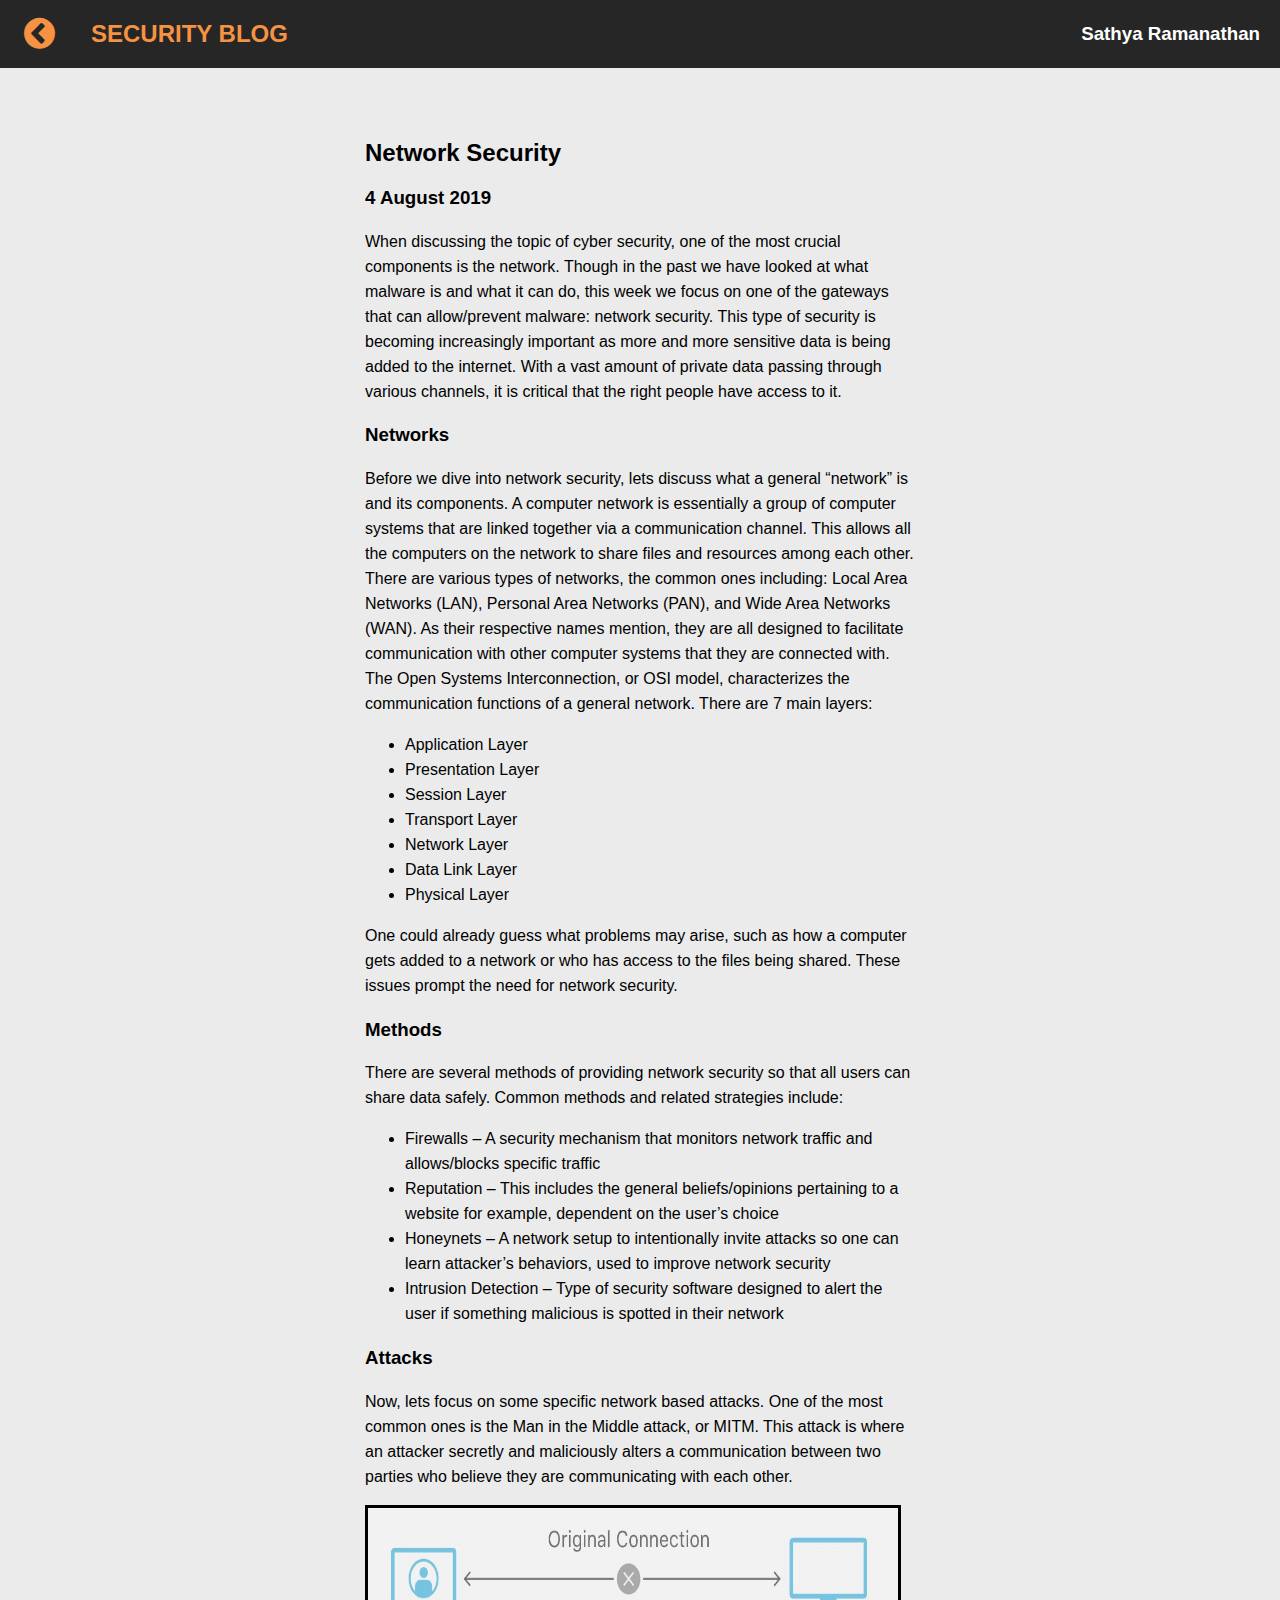
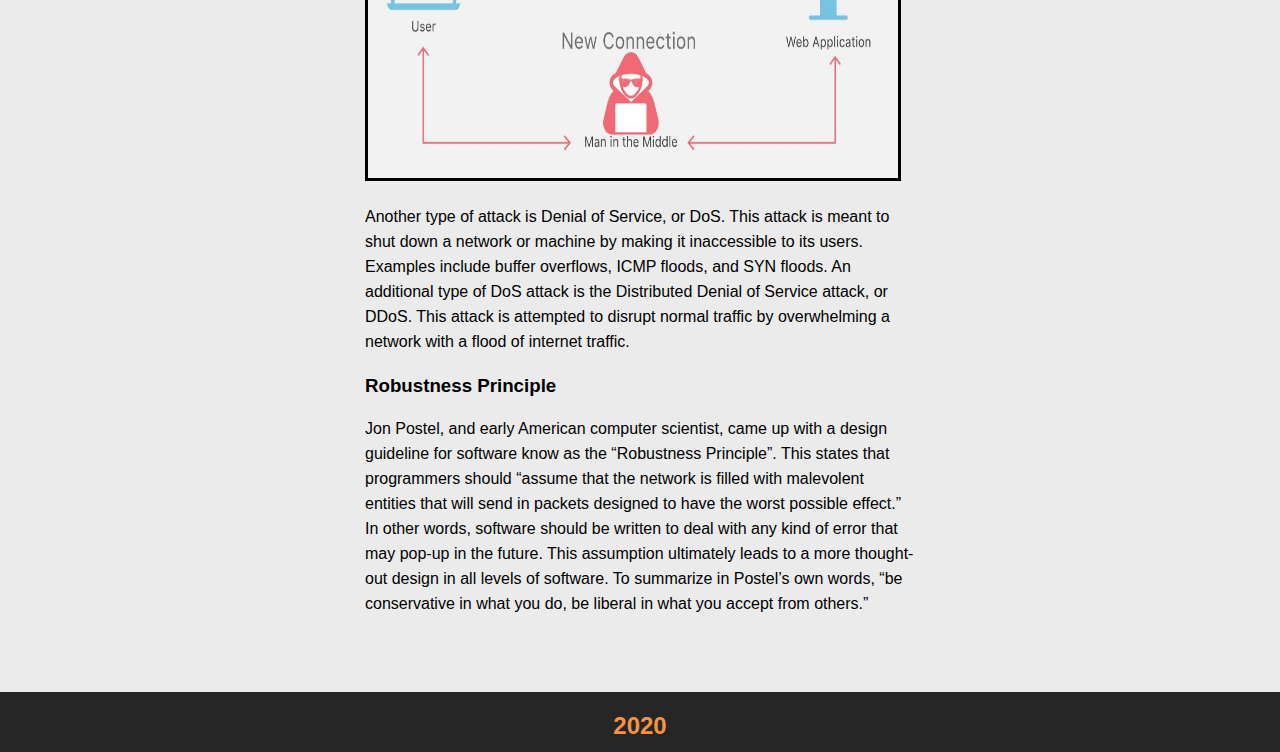
<file: blogs/network_security.html>
<!DOCTYPE html>
<html>
<head>
  <link rel="stylesheet" href="../style.css">
  <link rel="stylesheet" href="https://cdnjs.cloudflare.com/ajax/libs/font-awesome/4.7.0/css/font-awesome.min.css">
</head>
<body>

  <div class="topbar">
    <a class="active" href="../index.html"><i class="fa fa-chevron-circle-left"></i></a>
    <h2 id="class-title">SECURITY BLOG</h2>
    <h3 id="name">Sathya Ramanathan</h3>
  </div>

  <div class="blogcontent_page">
    <h2 id="blog-heading_page">Network Security</h2>

    <h3 id="blog-heading-date_page">4 August 2019</h3>

      <p>When discussing the topic of cyber security, one of the most crucial components is the network. Though in the past we have looked at what malware is and what it can do, this week we focus on one of the gateways that can allow/prevent malware: network security. This type of security is becoming increasingly important as more and more sensitive data is being added to the internet. With a vast amount of private data passing through various channels, it is critical that the right people have access to it.</p>

      <h3>Networks</h3>

      <p>Before we dive into network security, lets discuss what a general “network” is and its components. A computer network is essentially a group of computer systems that are linked together via a communication channel. This allows all the computers on the network to share files and resources among each other. There are various types of networks, the common ones including: Local Area Networks (LAN), Personal Area Networks (PAN), and Wide Area Networks (WAN). As their respective names mention, they are all designed to facilitate communication with other computer systems that they are connected with. The Open Systems Interconnection, or OSI model, characterizes the communication functions of a general network. There are 7 main layers:
        <ul>
          <li>Application Layer</li>
          <li>Presentation Layer</li>
          <li>Session Layer</li>
          <li>Transport Layer</li>
          <li>Network Layer</li>
          <li>Data Link Layer</li>
          <li>Physical Layer</li>
        </ul>
      One could already guess what problems may arise, such as how a computer gets added to a network or who has access to the files being shared. These issues prompt the need for network security.</p>

      <h3>Methods</h3>

      <p>There are several methods of providing network security so that all users can share data safely. Common methods and related strategies include:
        <ul>
          <li>Firewalls – A security mechanism that monitors network traffic and allows/blocks specific traffic</li>
          <li>Reputation – This includes the general beliefs/opinions pertaining to a website for example, dependent on the user’s choice</li>
          <li>Honeynets – A network setup to intentionally invite attacks so one can learn attacker’s behaviors, used to improve network security</li>
          <li>Intrusion Detection – Type of security software designed to alert the user if something malicious is spotted in their network</li>
        </ul></p>

      <h3>Attacks</h3>

      <p>Now, lets focus on some specific network based attacks. One of the most common ones is the Man in the Middle attack, or MITM. This attack is where an attacker secretly and maliciously alters a communication between two parties who believe they are communicating with each other. </p>

      <img src="../pictures/MITM.JPG" alt="MITM" width="530" height="270" border="3">

      <p>Another type of attack is Denial of Service, or DoS. This attack is meant to shut down a network or machine by making it inaccessible to its users. Examples include buffer overflows, ICMP floods, and SYN floods. An additional type of DoS attack is the Distributed Denial of Service attack, or DDoS. This attack is attempted to disrupt normal traffic by overwhelming a network with a flood of internet traffic.</p>

      <h3>Robustness Principle</h3>

      <p>Jon Postel, and early American computer scientist, came up with a design guideline for software know as the “Robustness Principle”. This states that programmers should “assume that the network is filled with malevolent entities that will send in packets designed to have the worst possible effect.” In other words, software should be written to deal with any kind of error that may pop-up in the future. This assumption ultimately leads to a more thought-out design in all levels of software. To summarize in Postel’s own words, “be conservative in what you do, be liberal in what you accept from others.”</p>

  </div>

  <div class="bottombar">
    <h2 id="footer-text">2020</h2>
  </div>

</body>
</html>
</file>
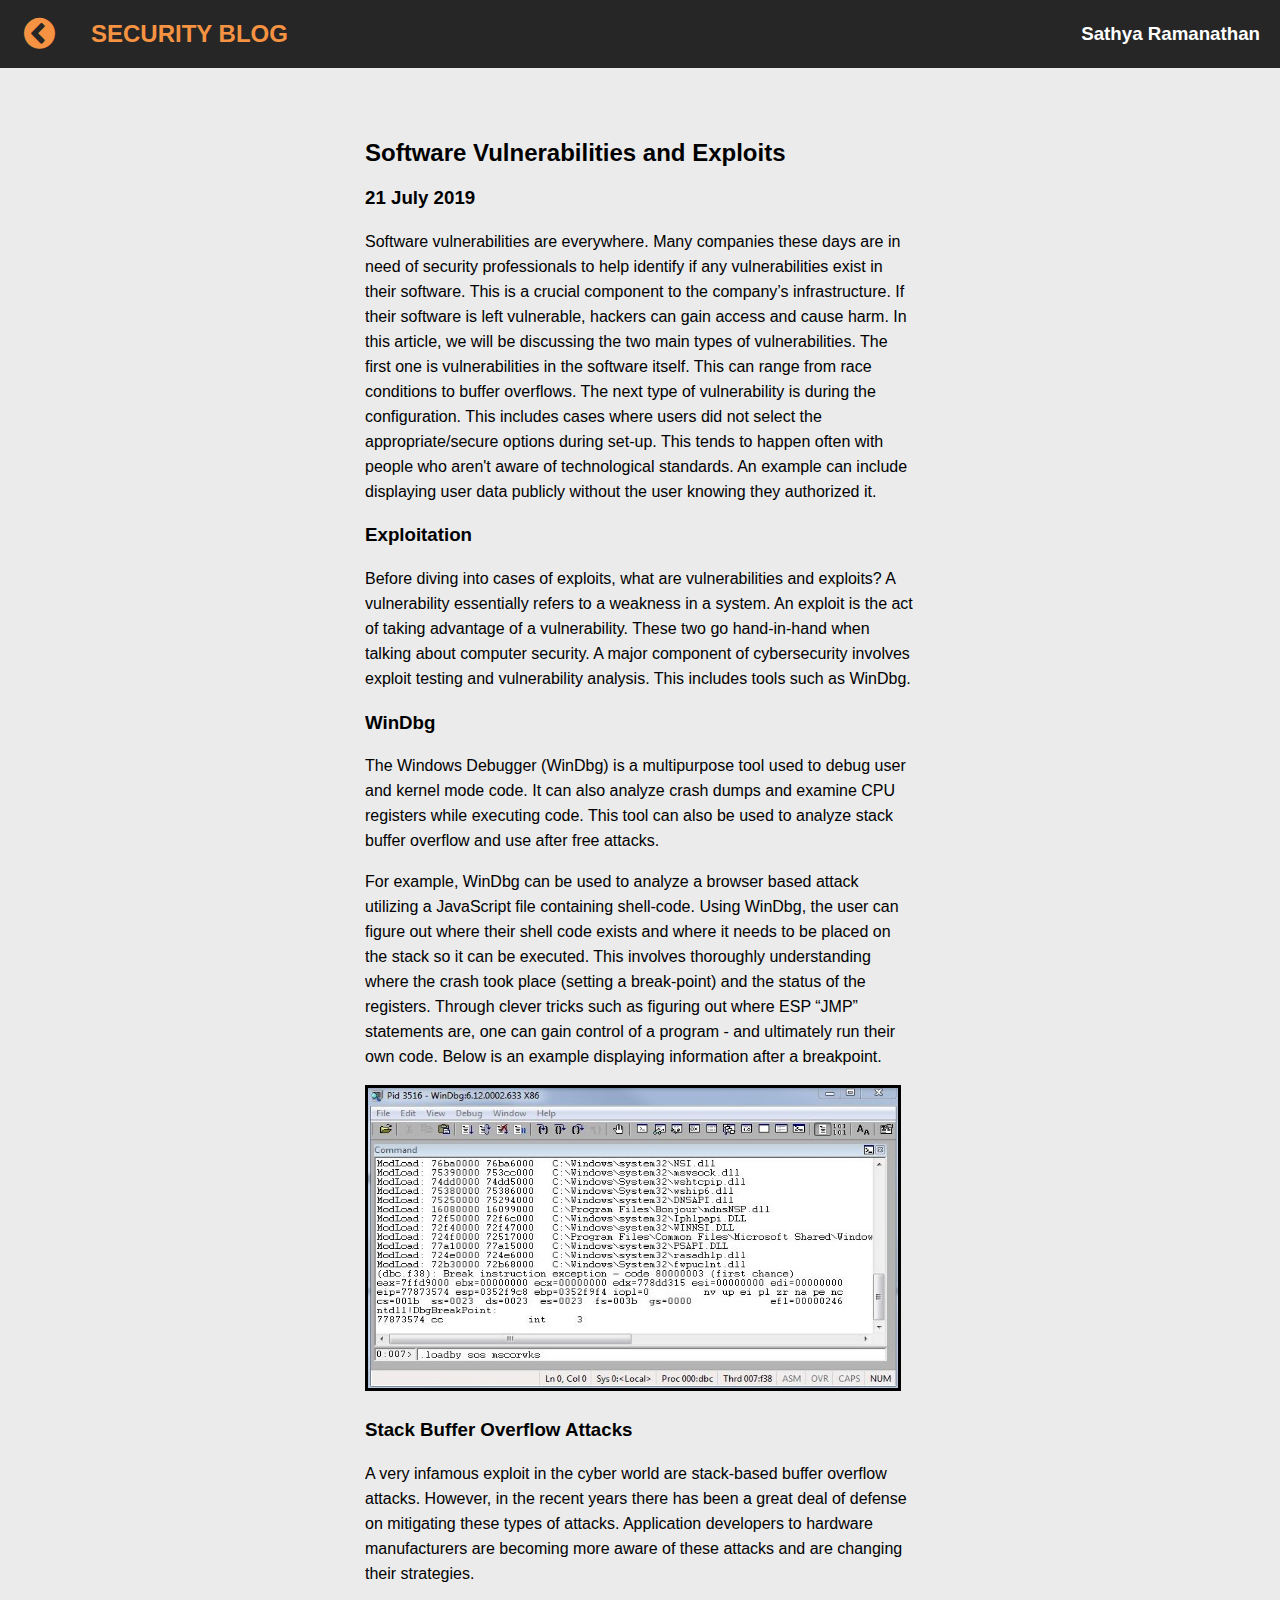
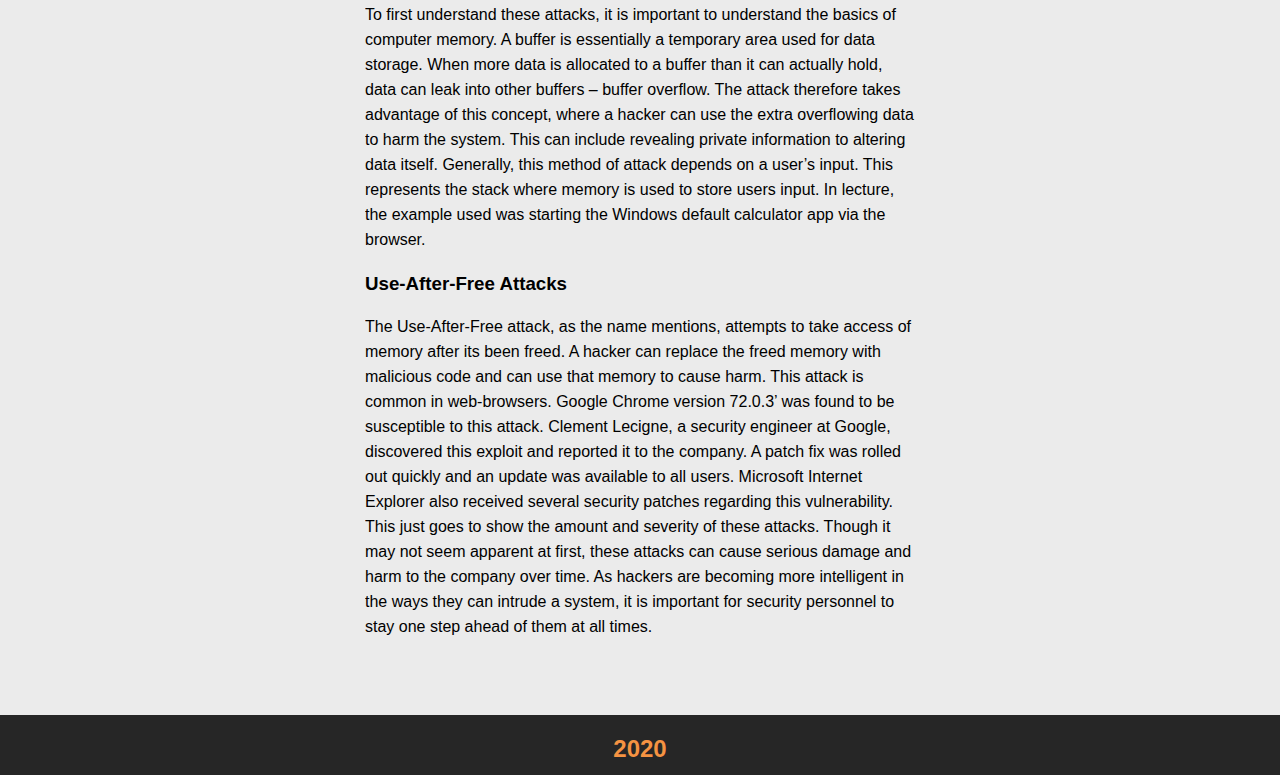
<file: blogs/software_vulnerabilities_and_exploits.html>
<!DOCTYPE html>
<html>
<head>
  <link rel="stylesheet" href="../style.css">
  <link rel="stylesheet" href="https://cdnjs.cloudflare.com/ajax/libs/font-awesome/4.7.0/css/font-awesome.min.css">
</head>
<body>

  <div class="topbar">
    <a class="active" href="../index.html"><i class="fa fa-chevron-circle-left"></i></a>
    <h2 id="class-title">SECURITY BLOG</h2>
    <h3 id="name">Sathya Ramanathan</h3>
  </div>

  <div class="blogcontent_page">
    <h2 id="blog-heading_page">Software Vulnerabilities and Exploits</h2>

    <h3 id="blog-heading-date_page">21 July 2019</h3>

      <p>Software vulnerabilities are everywhere. Many companies these days are in need of security professionals to help identify if any vulnerabilities exist in their software. This is a crucial component to the company’s infrastructure. If their software is left vulnerable, hackers can gain access and cause harm. In this article, we will be discussing the two main types of vulnerabilities. The first one is vulnerabilities in the software itself. This can range from race conditions to buffer overflows. The next type of vulnerability is during the configuration. This includes cases where users did not select the appropriate/secure options during set-up. This tends to happen often with people who aren't aware of technological standards. An example can include displaying user data publicly without the user knowing they authorized it.</p>

      <h3>Exploitation</h3>

      <p>Before diving into cases of exploits, what are vulnerabilities and exploits? A vulnerability essentially refers to a weakness in a system. An exploit is the act of taking advantage of a vulnerability. These two go hand-in-hand when talking about computer security. A major component of cybersecurity involves exploit testing and vulnerability analysis. This includes tools such as WinDbg.</p>

      <h3>WinDbg</h3>

      <p>The Windows Debugger (WinDbg) is a multipurpose tool used to debug user and kernel mode code. It can also analyze crash dumps and examine CPU registers while executing code. This tool can also be used to analyze stack buffer overflow and use after free attacks.</p>

      <p>For example, WinDbg can be used to analyze a browser based attack utilizing a JavaScript file containing shell-code. Using WinDbg, the user can figure out where their shell code exists and where it needs to be placed on the stack so it can be executed. This involves thoroughly understanding where the crash took place (setting a break-point) and the status of the registers. Through clever tricks such as figuring out where ESP “JMP” statements are, one can gain control of a program - and ultimately run their own code. Below is an example displaying information after a breakpoint.</p>

      <img src="../pictures/windbg.jpg" alt="windbg" width="530" height="300" border="3">

      <h3>Stack Buffer Overflow Attacks</h3>

      <p>A very infamous exploit in the cyber world are stack-based buffer overflow attacks. However, in the recent years there has been a great deal of defense on mitigating these types of attacks. Application developers to hardware manufacturers are becoming more aware of these attacks and are changing their strategies.</p>

      <p>To first understand these attacks, it is important to understand the basics of computer memory. A buffer is essentially a temporary area used for data storage. When more data is allocated to a buffer than it can actually hold, data can leak into other buffers – buffer overflow. The attack therefore takes advantage of this concept, where a hacker can use the extra overflowing data to harm the system. This can include revealing private information to altering data itself. Generally, this method of attack depends on a user’s input. This represents the stack where memory is used to store users input. In lecture, the example used was starting the Windows default calculator app via the browser.</p>

      <h3>Use-After-Free Attacks</h3>

      <p>The Use-After-Free attack, as the name mentions, attempts to take access of memory after its been freed. A hacker can replace the freed memory with malicious code and can use that memory to cause harm. This attack is common in web-browsers. Google Chrome version 72.0.3’ was found to be susceptible to this attack. Clement Lecigne, a security engineer at Google, discovered this exploit and reported it to the company. A patch fix was rolled out quickly and an update was available to all users. Microsoft Internet Explorer also received several security patches regarding this vulnerability. This just goes to show the amount and severity of these attacks. Though it may not seem apparent at first, these attacks can cause serious damage and harm to the company over time. As hackers are becoming more intelligent in the ways they can intrude a system, it is important for security personnel to stay one step ahead of them at all times.</p>

  </div>

  <div class="bottombar">
    <h2 id="footer-text">2020</h2>
  </div>

</body>
</html>
</file>
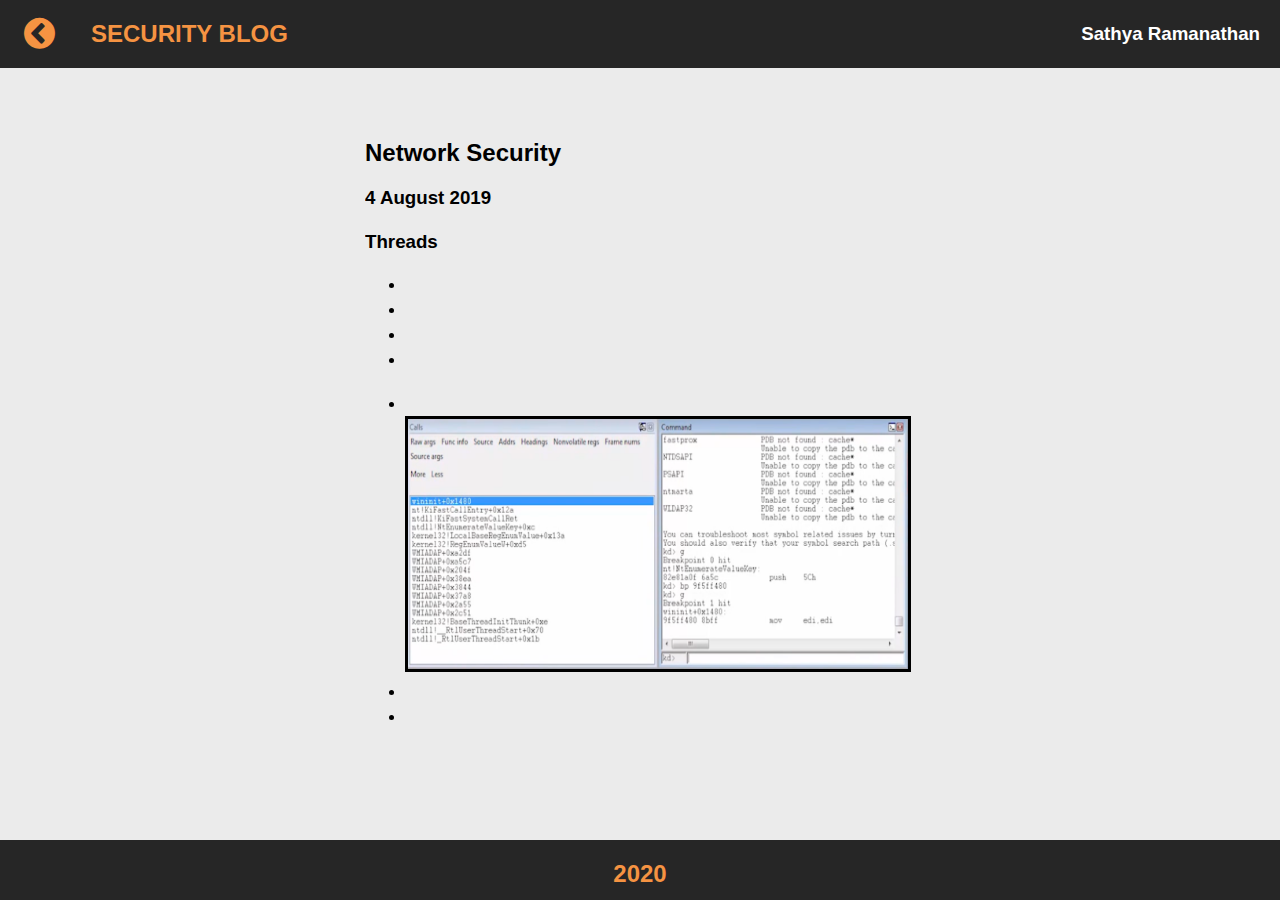
<file: blogs/template.html>
<!DOCTYPE html>
<html>
<head>
  <link rel="stylesheet" href="../style.css">
  <link rel="stylesheet" href="https://cdnjs.cloudflare.com/ajax/libs/font-awesome/4.7.0/css/font-awesome.min.css">
</head>
<body>

  <div class="topbar">
    <a class="active" href="../index.html"><i class="fa fa-chevron-circle-left"></i></a>
    <h2 id="class-title">SECURITY BLOG</h2>
    <h3 id="name">Sathya Ramanathan</h3>
  </div>

  <div class="blogcontent_page">
    <h2 id="blog-heading_page">Network Security</h2>

    <h3 id="blog-heading-date_page">4 August 2019</h3>

      <p></p>

      <h3>Threads</h3>

      <p></p>

      <h3></h3>

      <p></p>

      <p>
        <ul>
          <li></li>
          <li></li>
          <li></li>
          <li></li>
        </ul></p>

      <p></p>

      <h3></h3>

      <p>
        <ul>
          <li></li>

          <img src="../pictures/LiveKd.png" alt="YARA" width="500" height="250" border="3">

          <li></li>
          <li></li>
        </ul></p>

  </div>

  <div class="bottombar">
    <h2 id="footer-text">2020</h2>
  </div>

</body>
</html>
</file>
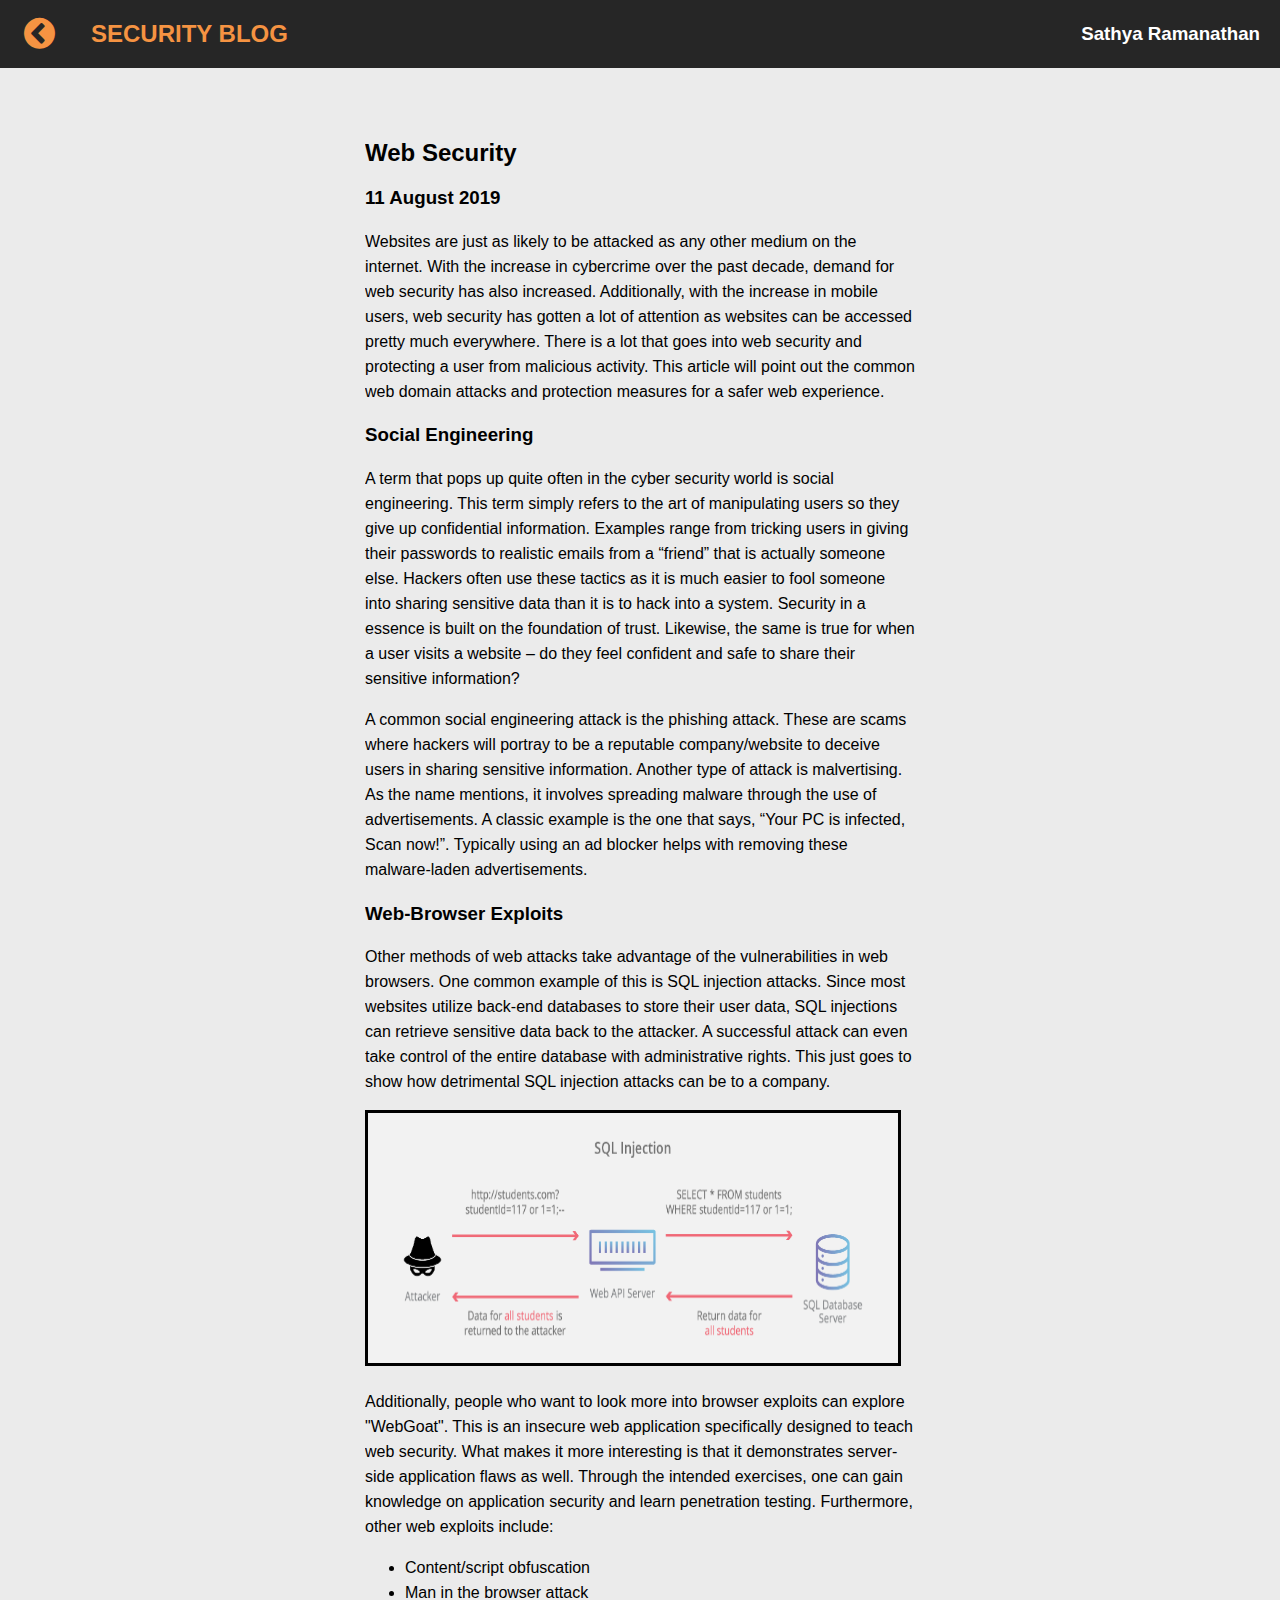
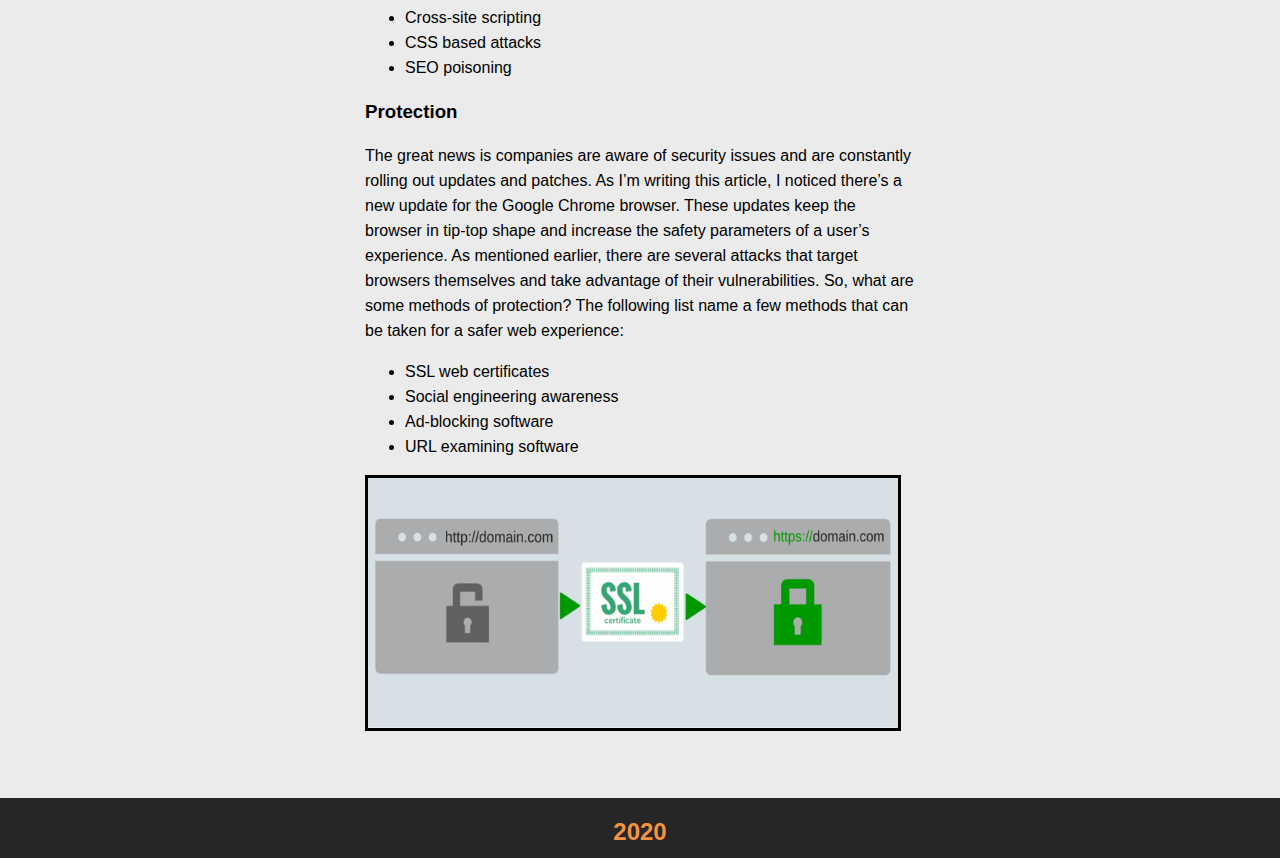
<file: blogs/web_security.html>
<!DOCTYPE html>
<html>
<head>
  <link rel="stylesheet" href="../style.css">
  <link rel="stylesheet" href="https://cdnjs.cloudflare.com/ajax/libs/font-awesome/4.7.0/css/font-awesome.min.css">
</head>
<body>

  <div class="topbar">
    <a class="active" href="../index.html"><i class="fa fa-chevron-circle-left"></i></a>
    <h2 id="class-title">SECURITY BLOG</h2>
    <h3 id="name">Sathya Ramanathan</h3>
  </div>

  <div class="blogcontent_page">
    <h2 id="blog-heading_page">Web Security</h2>

    <h3 id="blog-heading-date_page">11 August 2019</h3>

      <p>Websites are just as likely to be attacked as any other medium on the internet. With the increase in cybercrime over the past decade, demand for web security has also increased. Additionally, with the increase in mobile users, web security has gotten a lot of attention as websites can be accessed pretty much everywhere. There is a lot that goes into web security and protecting a user from malicious activity. This article will point out the common web domain attacks and protection measures for a safer web experience.</p>

      <h3>Social Engineering</h3>

      <p>A term that pops up quite often in the cyber security world is social engineering. This term simply refers to the art of manipulating users so they give up confidential information. Examples range from tricking users in giving their passwords to realistic emails from a “friend” that is actually someone else. Hackers often use these tactics as it is much easier to fool someone into sharing sensitive data than it is to hack into a system. Security in a essence is built on the foundation of trust. Likewise, the same is true for when a user visits a website – do they feel confident and safe to share their sensitive information?</p>

      <p>A common social engineering attack is the phishing attack. These are scams where hackers will portray to be a reputable company/website to deceive users in sharing sensitive information. Another type of attack is malvertising. As the name mentions, it involves spreading malware through the use of advertisements. A classic example is the one that says, “Your PC is infected, Scan now!”. Typically using an ad blocker helps with removing these malware-laden advertisements.</p>

      <h3>Web-Browser Exploits</h3>

      <p>Other methods of web attacks take advantage of the vulnerabilities in web browsers. One common example of this is SQL injection attacks. Since most websites utilize back-end databases to store their user data, SQL injections can retrieve sensitive data back to the attacker. A successful attack can even take control of the entire database with administrative rights. This just goes to show how detrimental SQL injection attacks can be to a company.</p>

      <img src="../pictures/sqli.png" alt="SQLI" width="530" height="250" border="3">

      <p>Additionally, people who want to look more into browser exploits can explore "WebGoat". This is an insecure web application specifically designed to teach web security. What makes it more interesting is that it demonstrates server-side application flaws as well. Through the intended exercises, one can gain knowledge on application security and learn penetration testing. Furthermore, other web exploits include:
        <ul>
          <li>Content/script obfuscation</li>
          <li>Man in the browser attack</li>
          <li>Cross-site scripting</li>
          <li>CSS based attacks</li>
          <li>SEO poisoning</li>
        </ul></p>

      <h3>Protection</h3>

      <p>The great news is companies are aware of security issues and are constantly rolling out updates and patches. As I’m writing this article, I noticed there’s a new update for the Google Chrome browser. These updates keep the browser in tip-top shape and increase the safety parameters of a user’s experience. As mentioned earlier, there are several attacks that target browsers themselves and take advantage of their vulnerabilities. So, what are some methods of protection? The following list name a few methods that can be taken for a safer web experience:
        <ul>
          <li>SSL web certificates</li>
          <li>Social engineering awareness</li>
          <li>Ad-blocking software</li>
          <li>URL examining software</li>
        </ul></p>

      <img src="../pictures/ssl.png" alt="SSL" width="530" height="250" border="3">

  </div>

  <div class="bottombar">
    <h2 id="footer-text">2020</h2>
  </div>

</body>
</html>
</file>
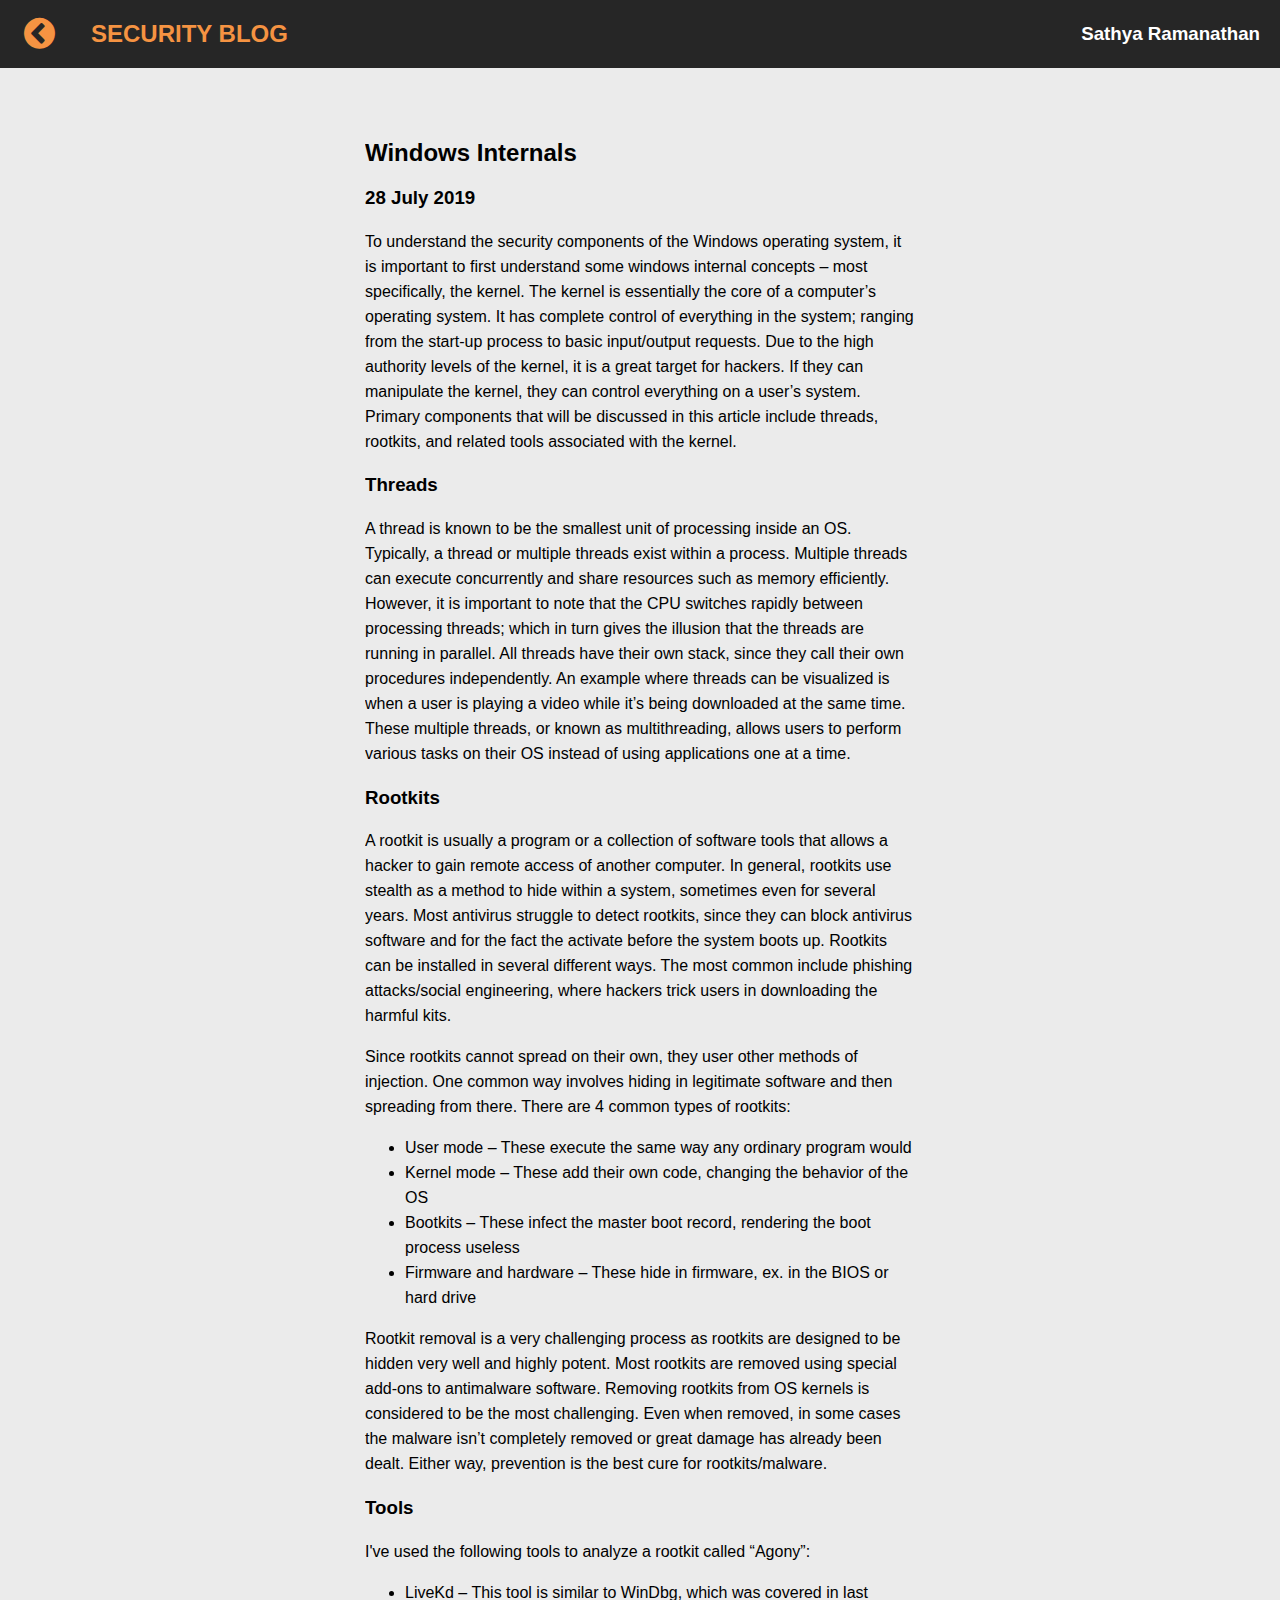
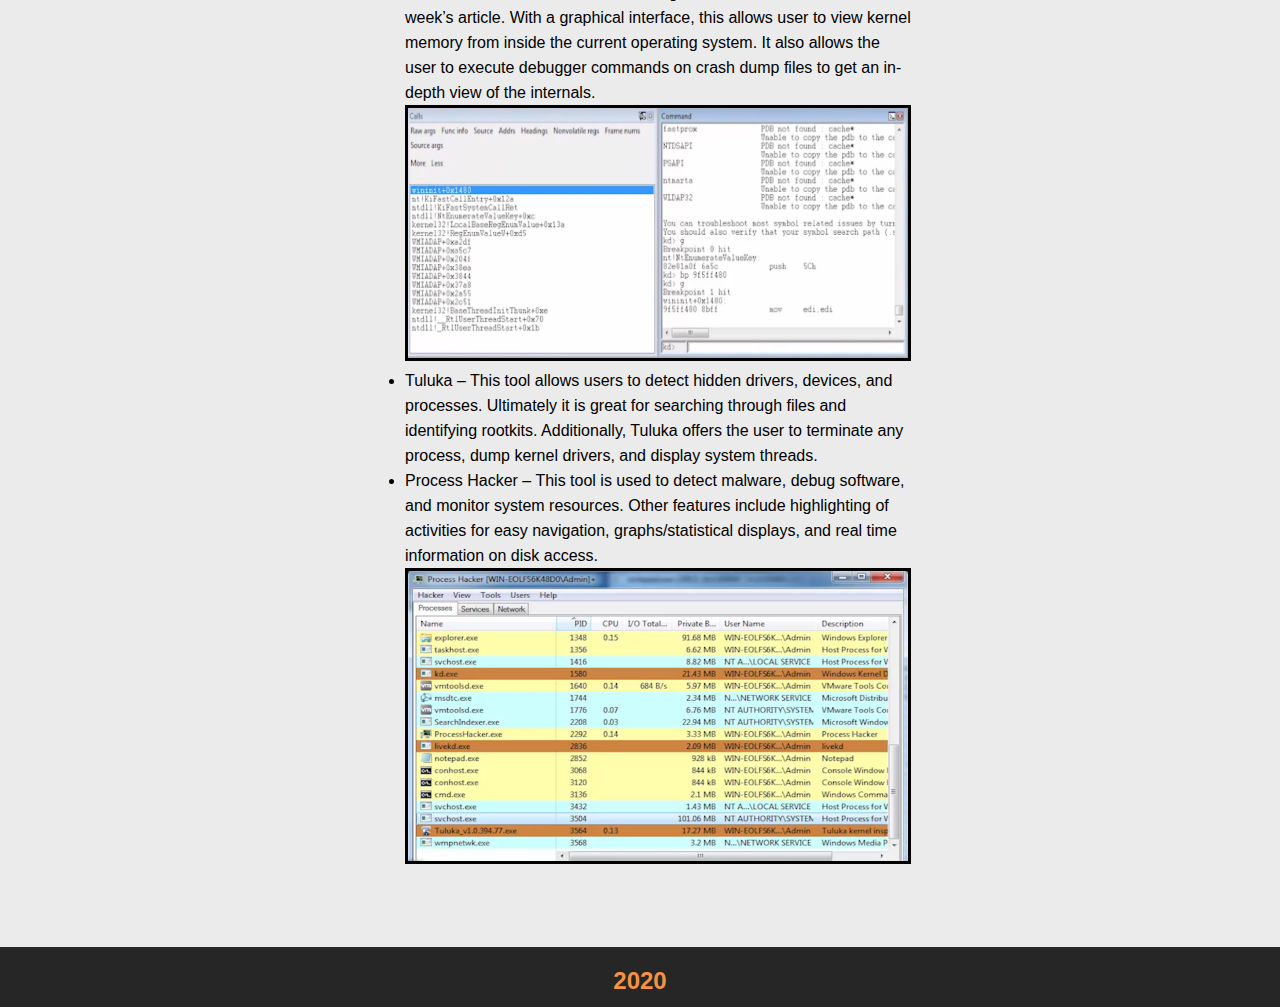
<file: blogs/windows_internals.html>
<!DOCTYPE html>
<html>
<head>
  <link rel="stylesheet" href="../style.css">
  <link rel="stylesheet" href="https://cdnjs.cloudflare.com/ajax/libs/font-awesome/4.7.0/css/font-awesome.min.css">
</head>
<body>

  <div class="topbar">
    <a class="active" href="../index.html"><i class="fa fa-chevron-circle-left"></i></a>
    <h2 id="class-title">SECURITY BLOG</h2>
    <h3 id="name">Sathya Ramanathan</h3>
  </div>

  <div class="blogcontent_page">
    <h2 id="blog-heading_page">Windows Internals</h2>

    <h3 id="blog-heading-date_page">28 July 2019</h3>

      <p>To understand the security components of the Windows operating system, it is important to first understand some windows internal concepts – most specifically, the kernel. The kernel is essentially the core of a computer’s operating system. It has complete control of everything in the system; ranging from the start-up process to basic input/output requests. Due to the high authority levels of the kernel, it is a great target for hackers. If they can manipulate the kernel, they can control everything on a user’s system. Primary components that will be discussed in this article include threads, rootkits, and related tools associated with the kernel.</p>

      <h3>Threads</h3>

      <p>A thread is known to be the smallest unit of processing inside an OS. Typically, a thread or multiple threads exist within a process. Multiple threads can execute concurrently and share resources such as memory efficiently. However, it is important to note that the CPU switches rapidly between processing threads; which in turn gives the illusion that the threads are running in parallel. All threads have their own stack, since they call their own procedures independently. An example where threads can be visualized is when a user is playing a video while it’s being downloaded at the same time. These multiple threads, or known as multithreading, allows users to perform various tasks on their OS instead of using applications one at a time.</p>

      <h3>Rootkits</h3>

      <p>A rootkit is usually a program or a collection of software tools that allows a hacker to gain remote access of another computer. In general, rootkits use stealth as a method to hide within a system, sometimes even for several years. Most antivirus struggle to detect rootkits, since they can block antivirus software and for the fact the activate before the system boots up. Rootkits can be installed in several different ways. The most common include phishing attacks/social engineering, where hackers trick users in downloading the harmful kits.</p>

      <p>Since rootkits cannot spread on their own, they user other methods of injection. One common way involves hiding in legitimate software and then spreading from there. There are 4 common types of rootkits:
        <ul>
          <li>User mode – These execute the same way any ordinary program would</li>
          <li>Kernel mode – These add their own code, changing the behavior of the OS</li>
          <li>Bootkits – These infect the master boot record, rendering the boot process useless</li>
          <li>Firmware and hardware – These hide in firmware, ex. in the BIOS or hard drive</li>
        </ul></p>

      <p>Rootkit removal is a very challenging process as rootkits are designed to be hidden very well and highly potent. Most rootkits are removed using special add-ons to antimalware software. Removing rootkits from OS kernels is considered to be the most challenging. Even when removed, in some cases the malware isn’t completely removed or great damage has already been dealt. Either way, prevention is the best cure for rootkits/malware.</p>

      <h3>Tools</h3>

      <p>I've used the following tools to analyze a rootkit called “Agony”:
        <ul>
          <li>LiveKd – This tool is similar to WinDbg, which was covered in last week’s article. With a graphical interface, this allows user to view kernel memory from inside the current operating system. It also allows the user to execute debugger commands on crash dump files to get an in-depth view of the internals.</li>

          <img src="../pictures/LiveKd.png" alt="YARA" width="500" height="250" border="3">

          <li>Tuluka – This tool allows users to detect hidden drivers, devices, and processes. Ultimately it is great for searching through files and identifying rootkits. Additionally, Tuluka offers the user to terminate any process, dump kernel drivers, and display system threads.</li>
          <li>Process Hacker – This tool is used to detect malware, debug software, and monitor system resources. Other features include highlighting of activities for easy navigation, graphs/statistical displays, and real time information on disk access.</li>

          <img src="../pictures/Process_Hacker.png" alt="Cuckoo" width="500" height="290" border="3">

        </ul></p>

  </div>

  <div class="bottombar">
    <h2 id="footer-text">2020</h2>
  </div>

</body>
</html>
</file>
<file: style.css>
html {
  position: relative;
  min-height: 100%;
}

body {
  margin: 0;
  font-family: Arial;
  background: #ebebeb;
}

mark {
  background-color: #c7c7c7;
  border-style: inset;
}

.topbar a {
  text-decoration: none;
  float: left;
  text-align: center;
  width: 5%;
  padding: 12.8px 0;
  padding-left: 7px;
  transition: all 0.3s ease;
  color: white;
  font-size: 36px;
}

.topbar a:hover {
  color: #f59342;
}

.topbar {
  position: fixed;
  width: 100%;
  overflow: hidden;
  background-color: #262626;
  color: White;
}

#class-title {
  float: left;
  padding-left: 20px;
  color: #f59342;
}

#name {
  float: right;
  padding-right: 20px;
  padding-top: 4.5px;
}

.maincontent {
  padding-top: 120px;
  text-align: center;
  font-size: 18px;
}

.maincontent ol{
  display: inline-block;
  text-align: left;
  line-height: 25px;
  margin-top: -7px;
}

.maincontent a {
  text-decoration: none;
  color: #3bb4ff;
}

.maincontent a:hover {
  color: #3bb4ff;
  border-bottom: 1.5px solid #3bb4ff;
}

#blog-heading {
  text-decoration: underline;
}

.blogcontent_page {
  width: 550px;
  overflow: auto;
  margin: 0 auto;
  line-height: 25px;
  padding-top: 120px;
  padding-bottom: 120px;
}

.bottombar {
  overflow: hidden;
  position: absolute;
  bottom: 0;
  width: 100%;
  height: 60px;
  background-color: #262626;
  color: #f59342;
  text-align: center;
}
</file>
